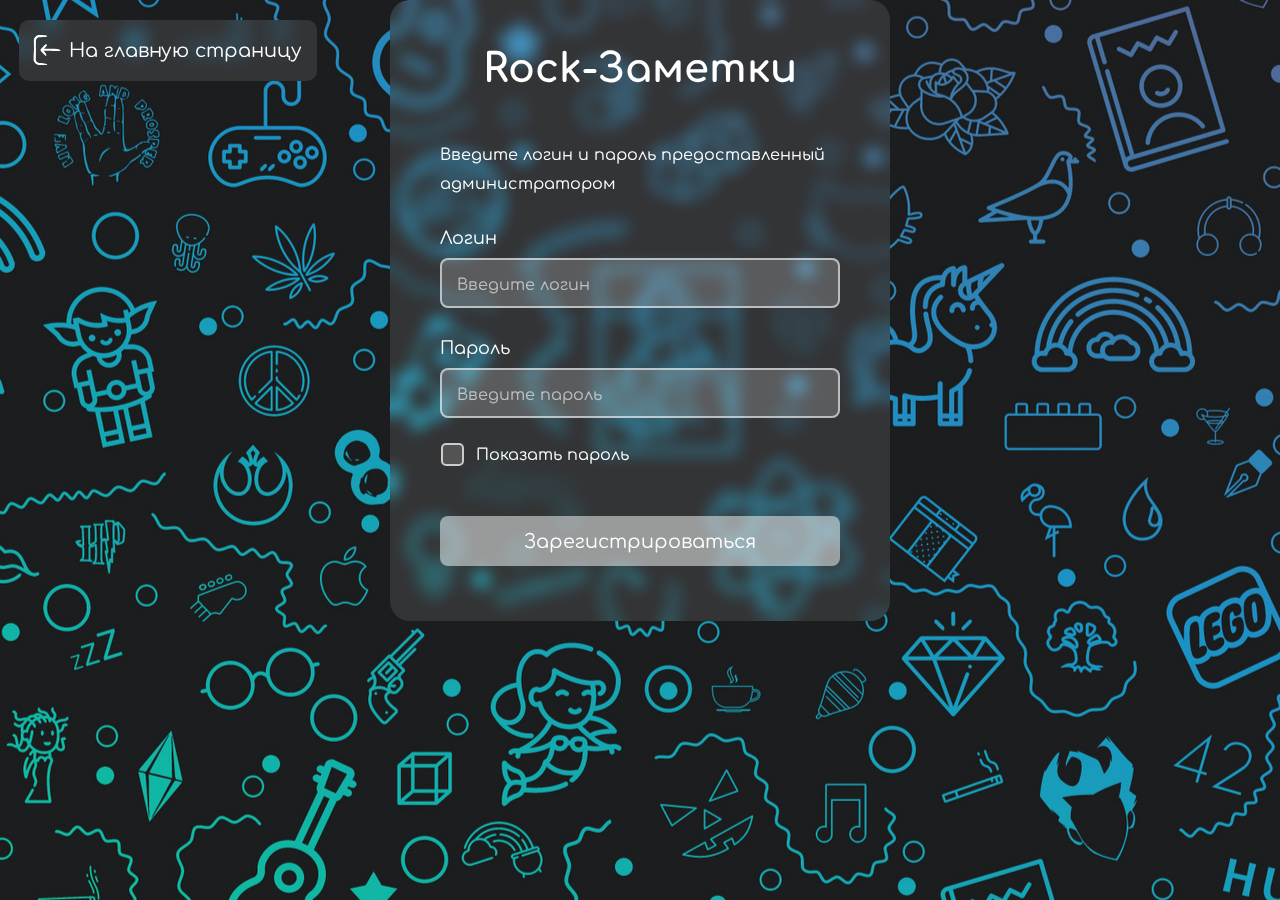
<file: authorization.html>
<!DOCTYPE html>
<html lang="ru-RU">
  <!-- Метатеги, заголовок страницы, подключаемые стили и скрипты -->
  <head>
    <meta charset="UTF-8" />
    <meta name="viewport" content="width=device-width, initial-scale=1.0" />
    <title>Rock-Заметки</title>
    <link rel="shortcut icon" href="SVG/guitar.svg" />
    <link rel="stylesheet" type="text/css" href="style_general.css" />
    <link rel="stylesheet" type="text/css" href="style_mediaqueries.css" />
    <link rel="preconnect" href="https://fonts.googleapis.com" />
    <link rel="preconnect" href="https://fonts.gstatic.com" crossorigin />
    <link
      href="https://fonts.googleapis.com/css2?family=Comfortaa&display=swap"
      rel="stylesheet"
    />
    <script src="script-authorization.js" defer></script>
  </head>
  <!-- Тело страницы -->
  <body class="auth-body">
    <!-- Основная часть страницы -->
    <main>
      <!-- Основная секция страницы -->
      <section role="main" class="auth-container">
        <!-- Навигационная ссылка -->
        <div role="navigation" class="item1">
          <span class="auth-nav">
            <img src="SVG/left-arrow.svg" alt="" aria-hidden="true" />
            <a href="index.html">На главную страницу</a>
          </span>
        </div>
        <!-- Окно авторизации -->
        <div class="auth-box item2">
          <h1 class="auth-header">Rock-Заметки</h1>
          <p class="auth-paragraph1">
            Введите логин и пароль предоставленный администратором
          </p>
          <p class="auth-paragraph2">Логин</p>
          <input
            type="text"
            name="login"
            id="login-id"
            placeholder="Введите логин"
            class="auth-input input1"
            autocomplete="off"
          />
          <label for="login-id" class="login-label"
            >Логин должен содержать от 5 до 12 символов. Допустимы латинские
            строчные и заглавные буквы, цифры, а также символы @ _ -</label
          >
          <p class="auth-paragraph2">Пароль</p>
          <input
            type="password"
            name="password"
            id="password-id"
            placeholder="Введите пароль"
            class="auth-input input2"
          />
          <label for="password-id" class="password-label"
            >Пароль должен содержать от 8 до 20 символов, не менее одной
            строчной и заглавной латинских букв, не менее одной цифры, а также
            не менее одного специального символа, за исключением ; : ' " ` .
            ,</label
          >
          <div class="auth-checkbox">
            <input type="checkbox" class="checkbox-input" />
            <p class="auth-paragraph3">Показать пароль</p>
          </div>
          <button class="auth-button">Зарегистрироваться</button>
        </div>
        <!-- Всплывающее окно (аларм) -->
        <div class="alert-empty">Введите логин и пароль</div>
      </section>
    </main>
  </body>
</html>
</file>
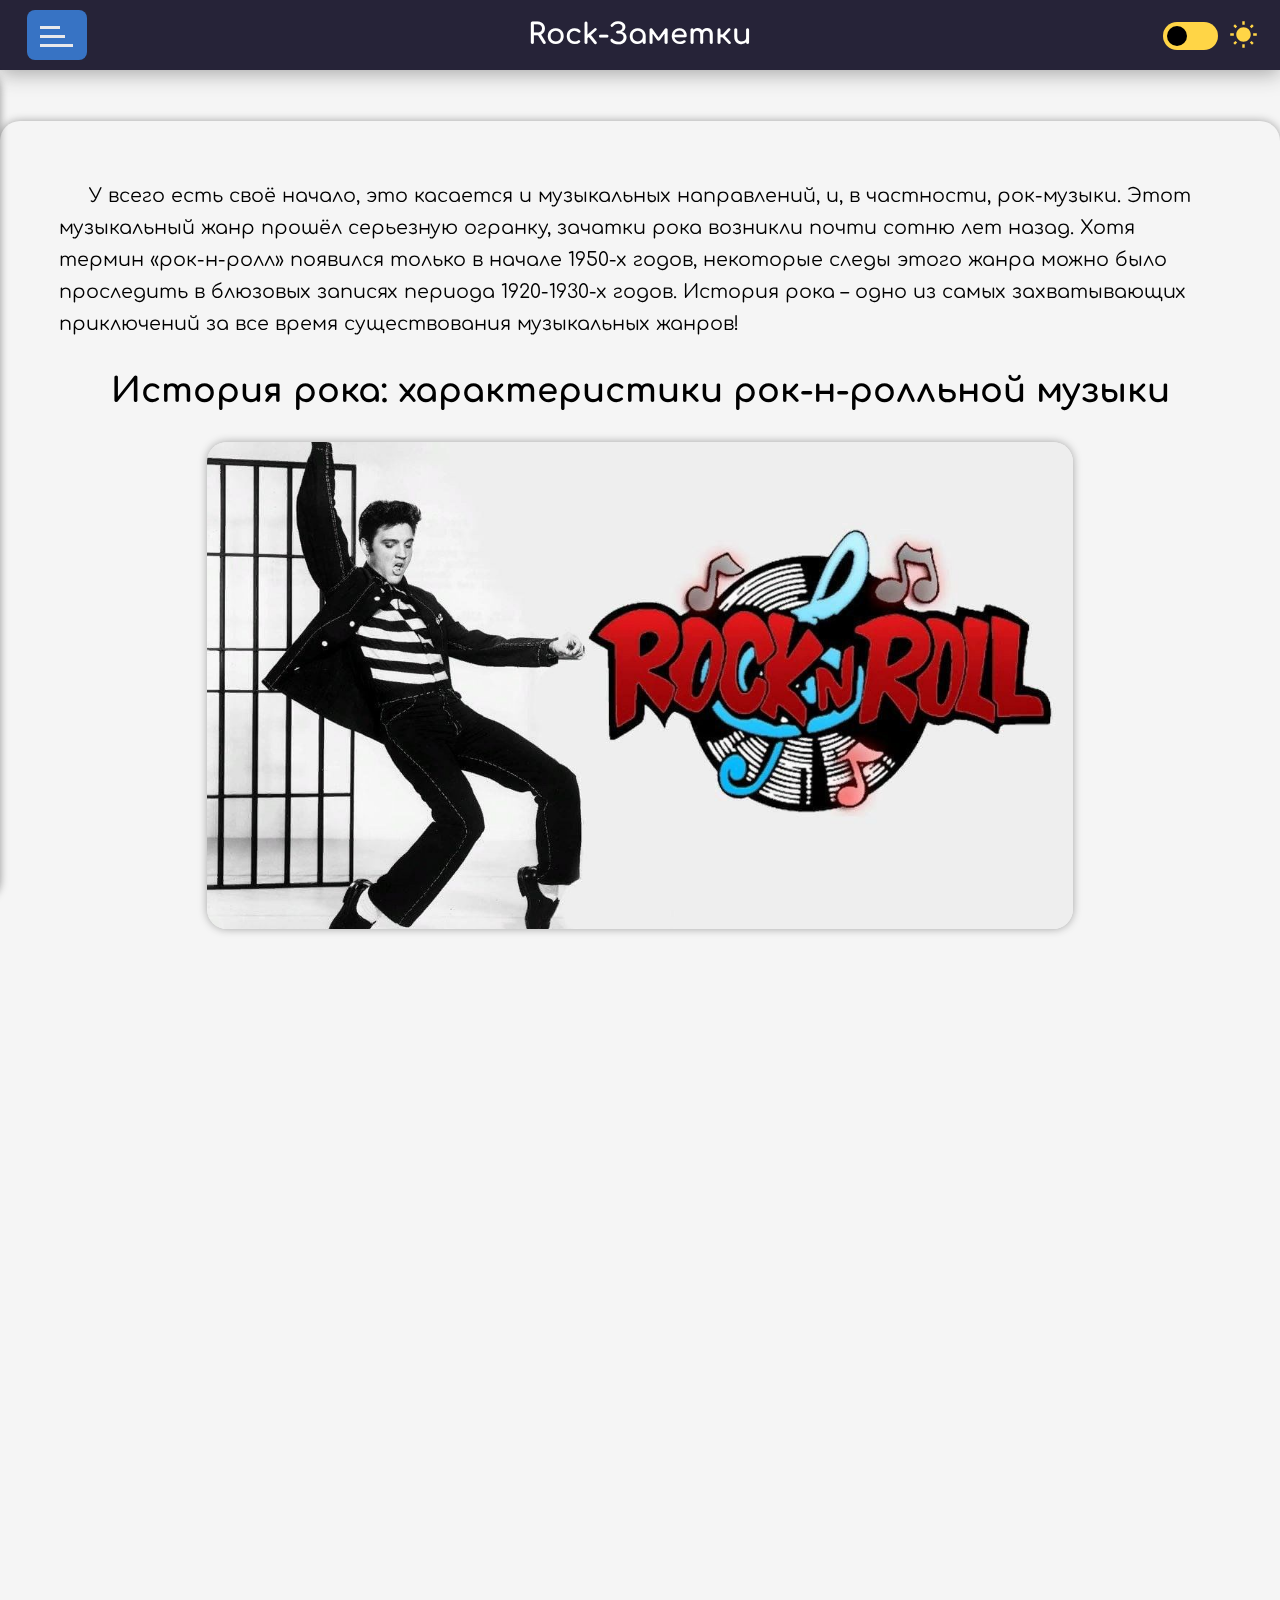
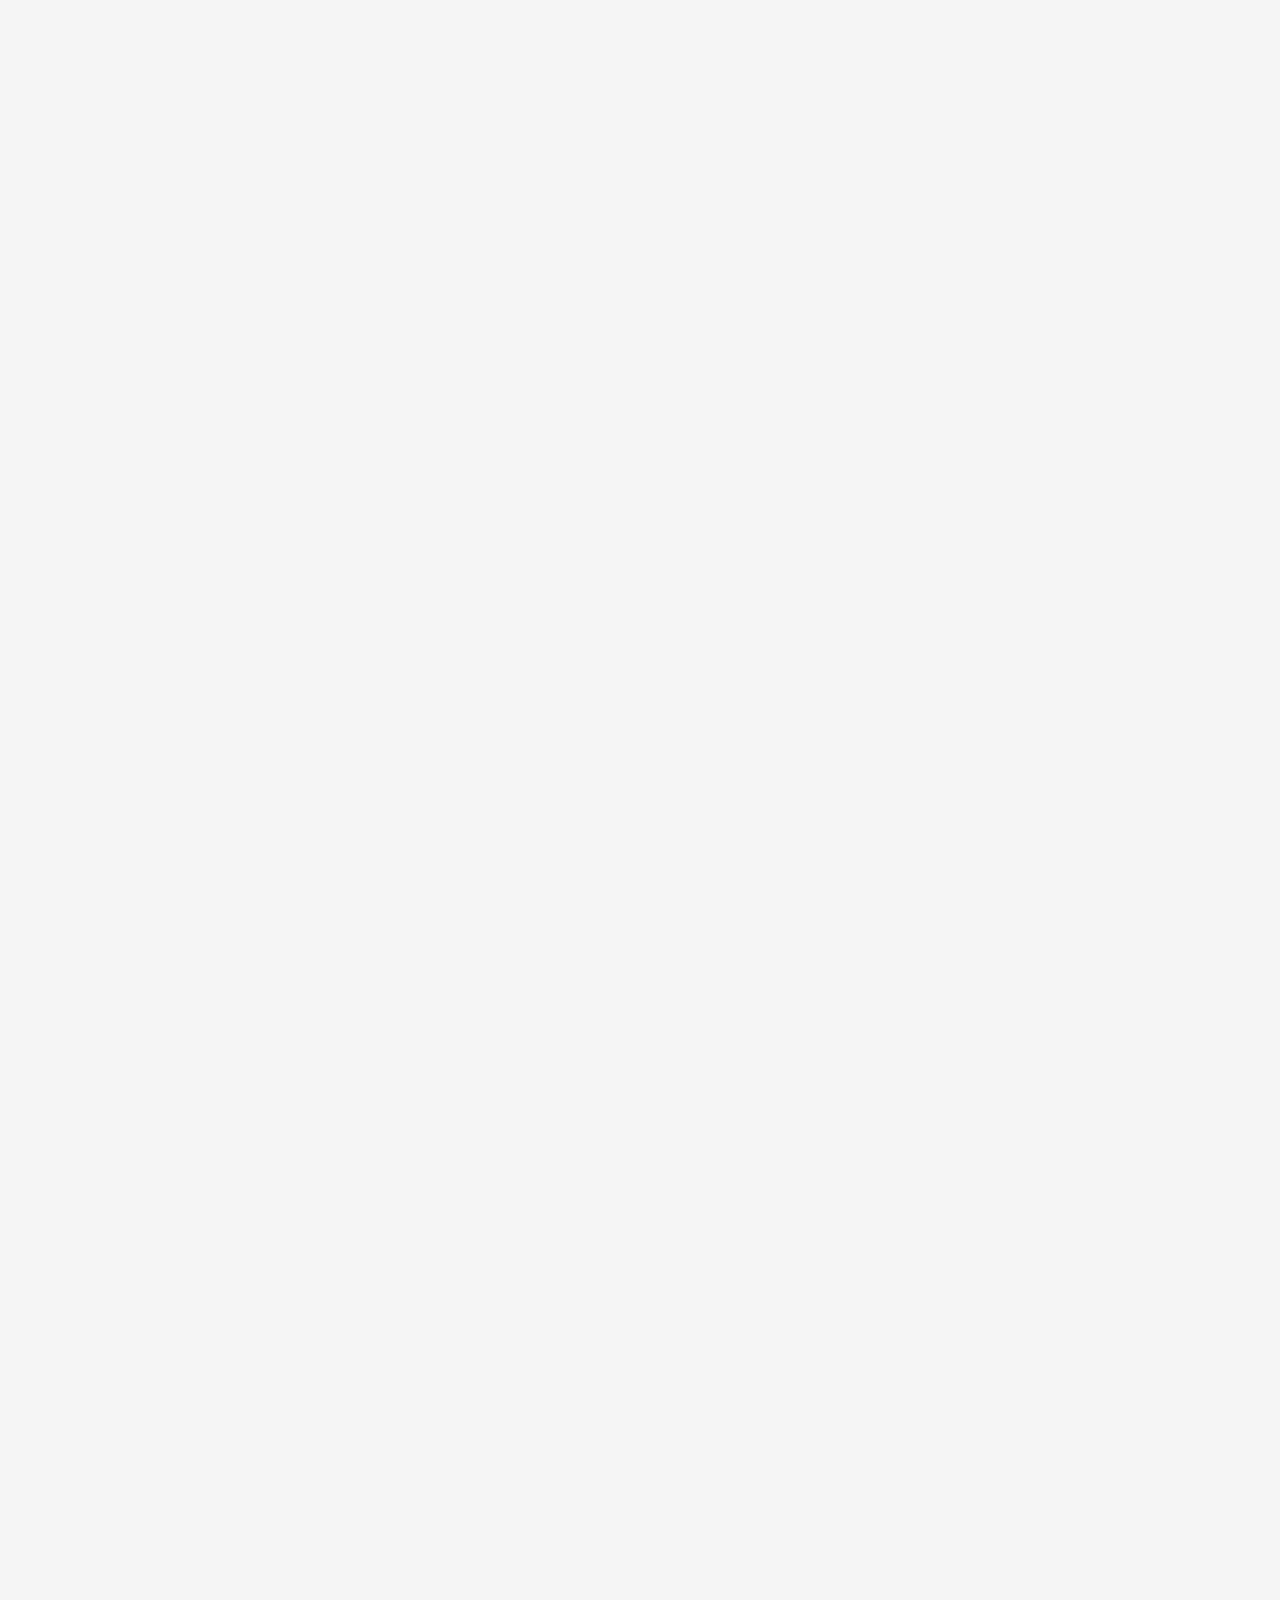
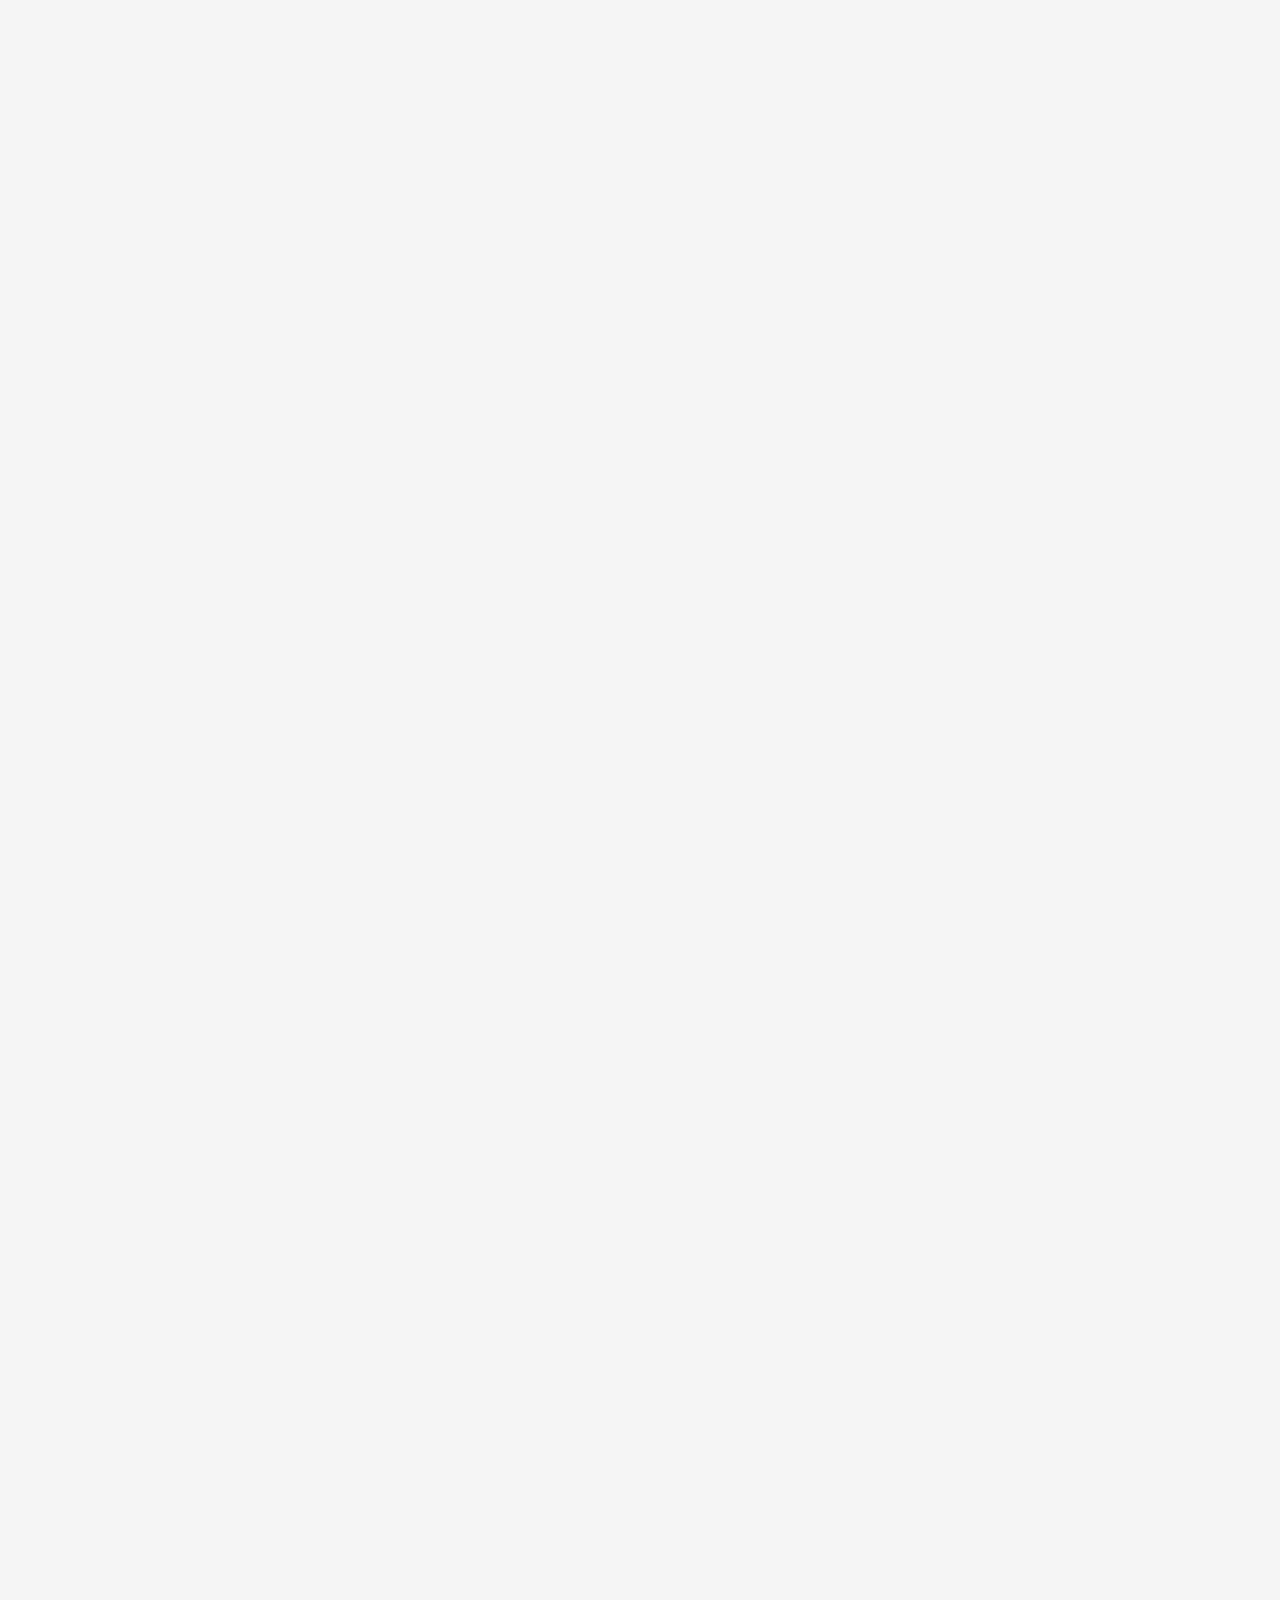
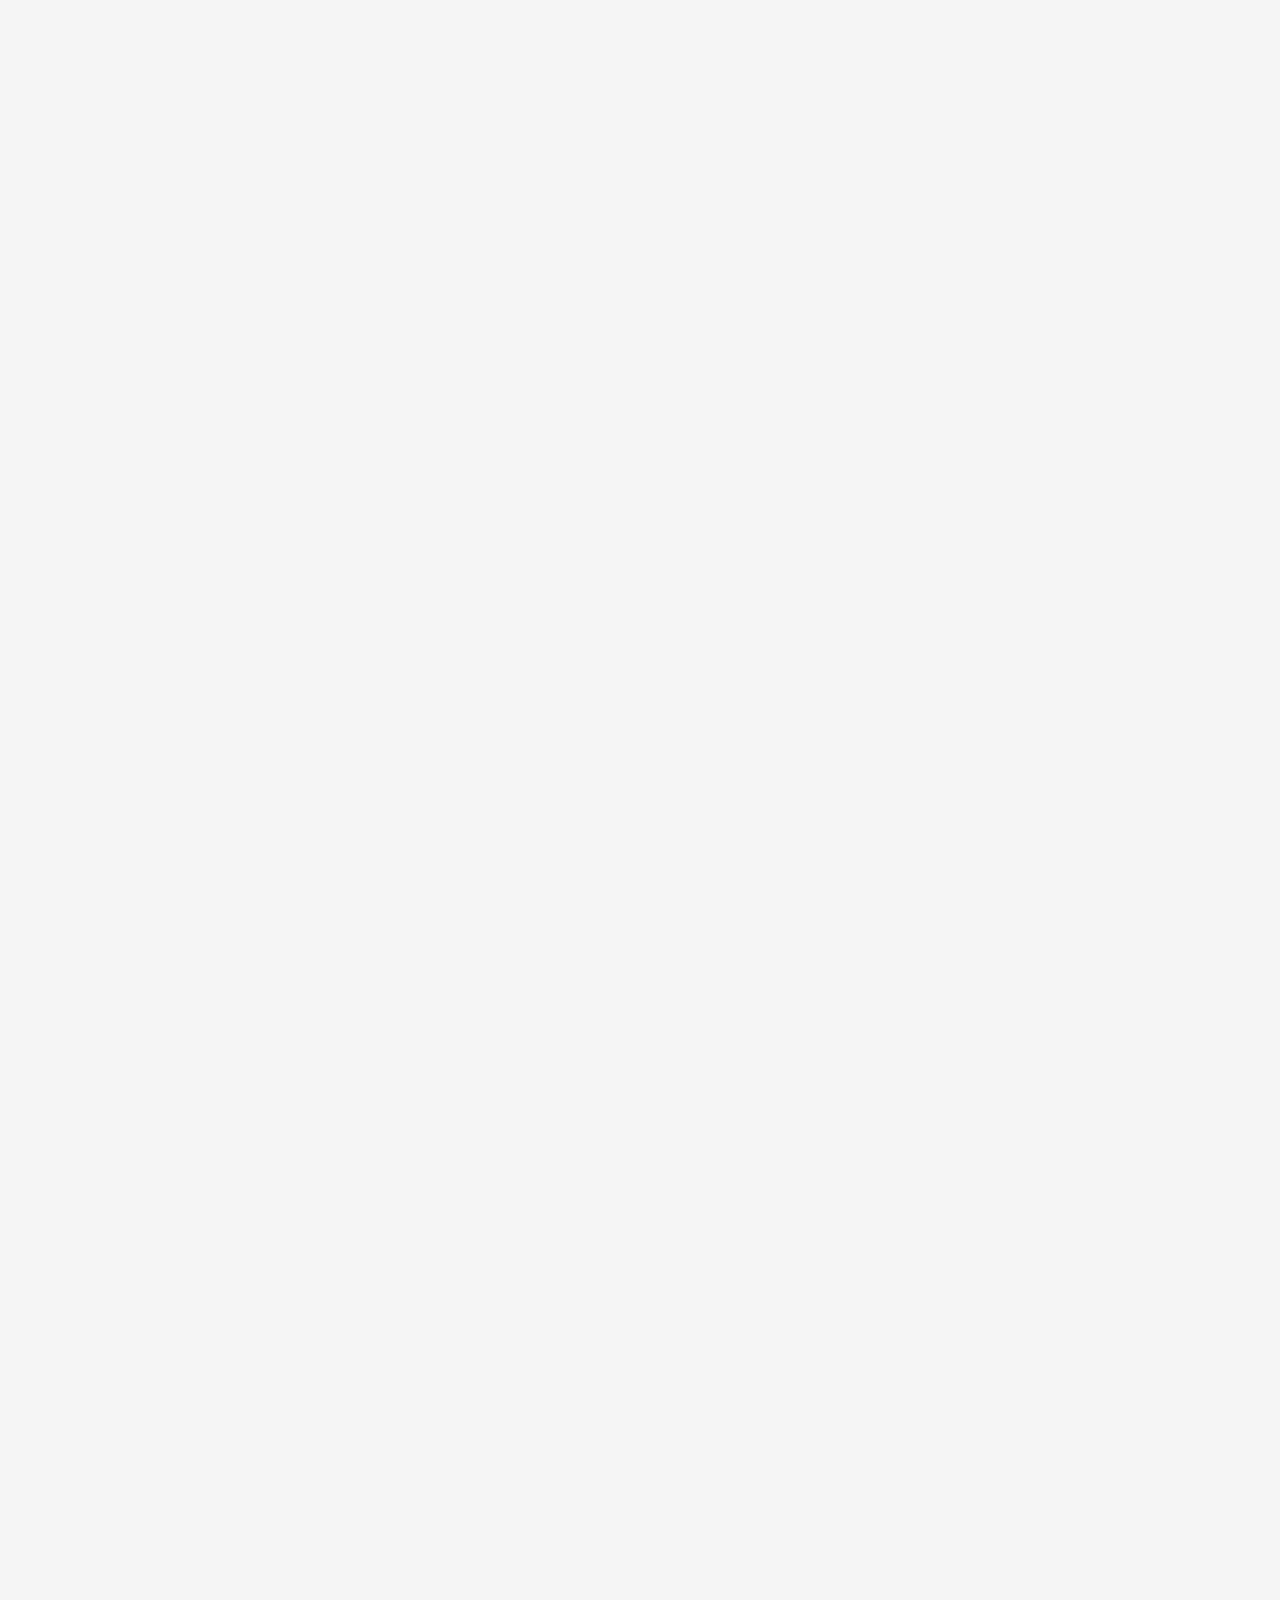
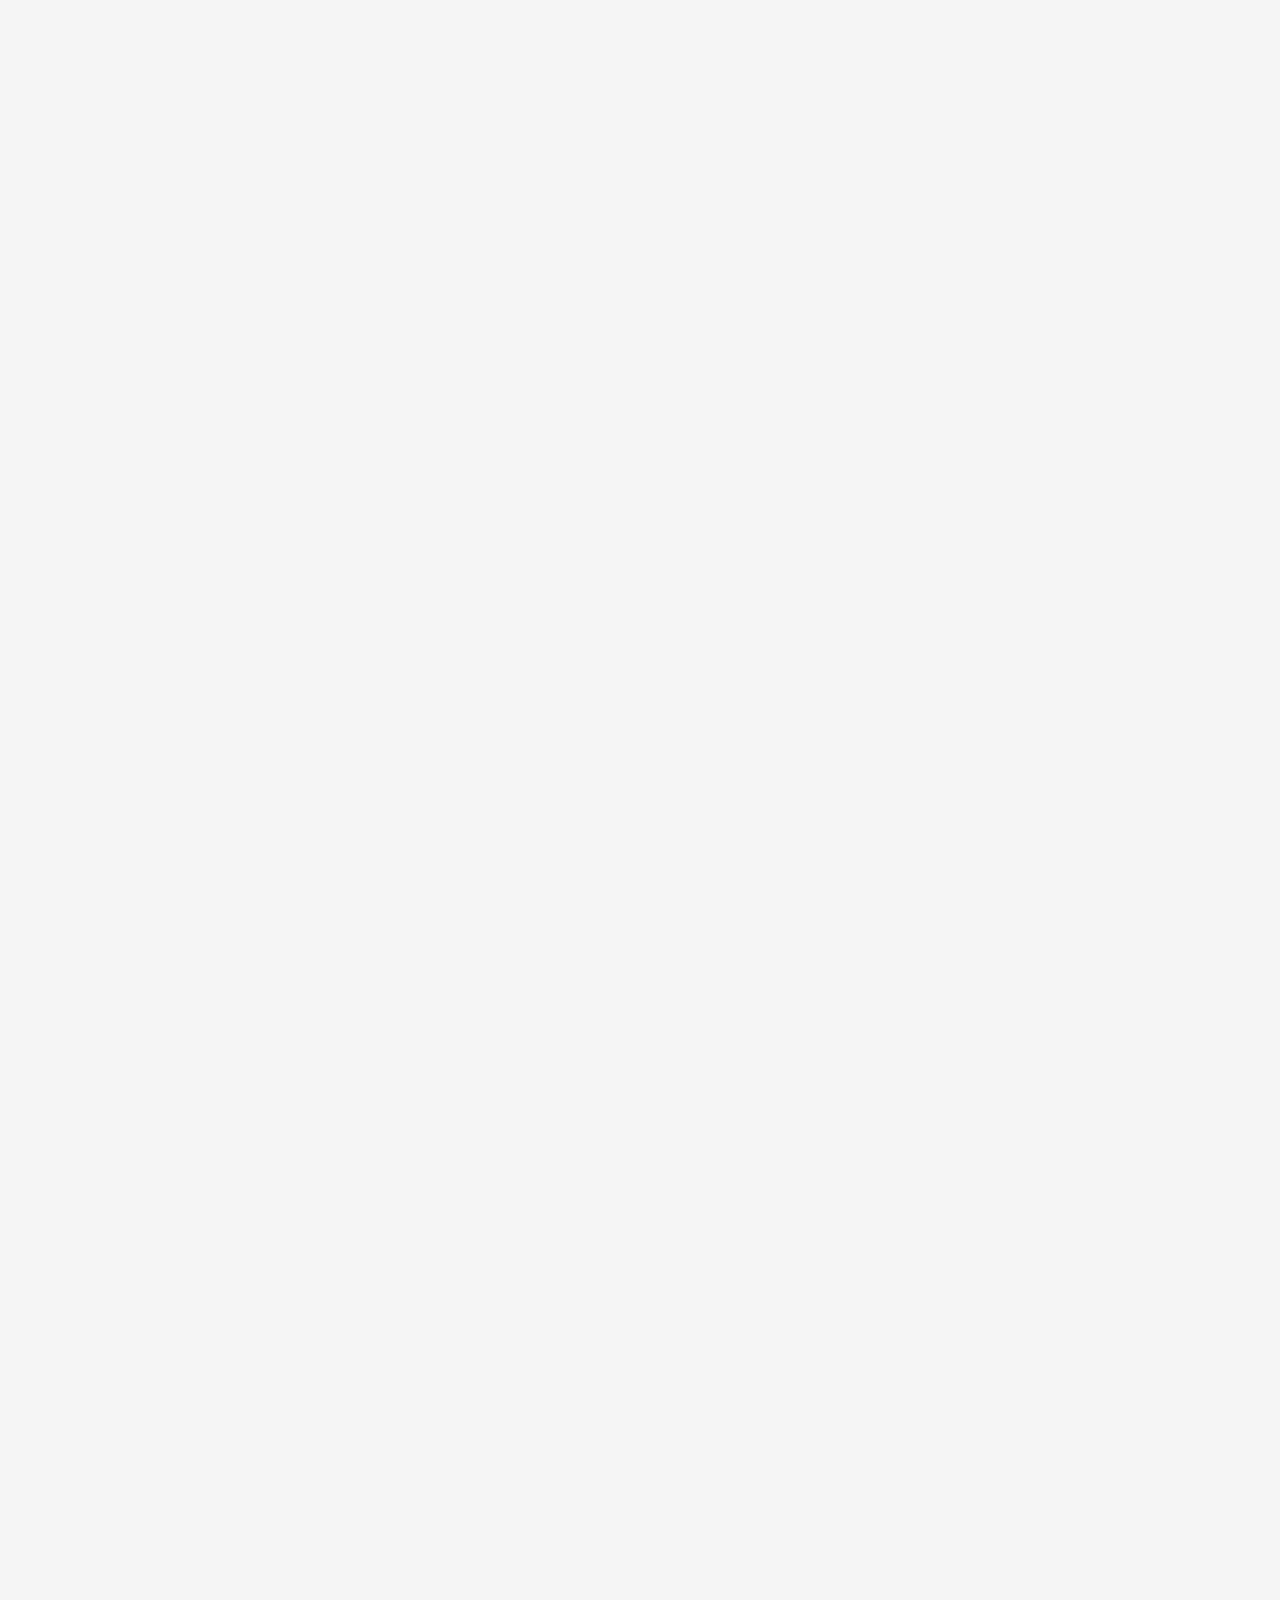
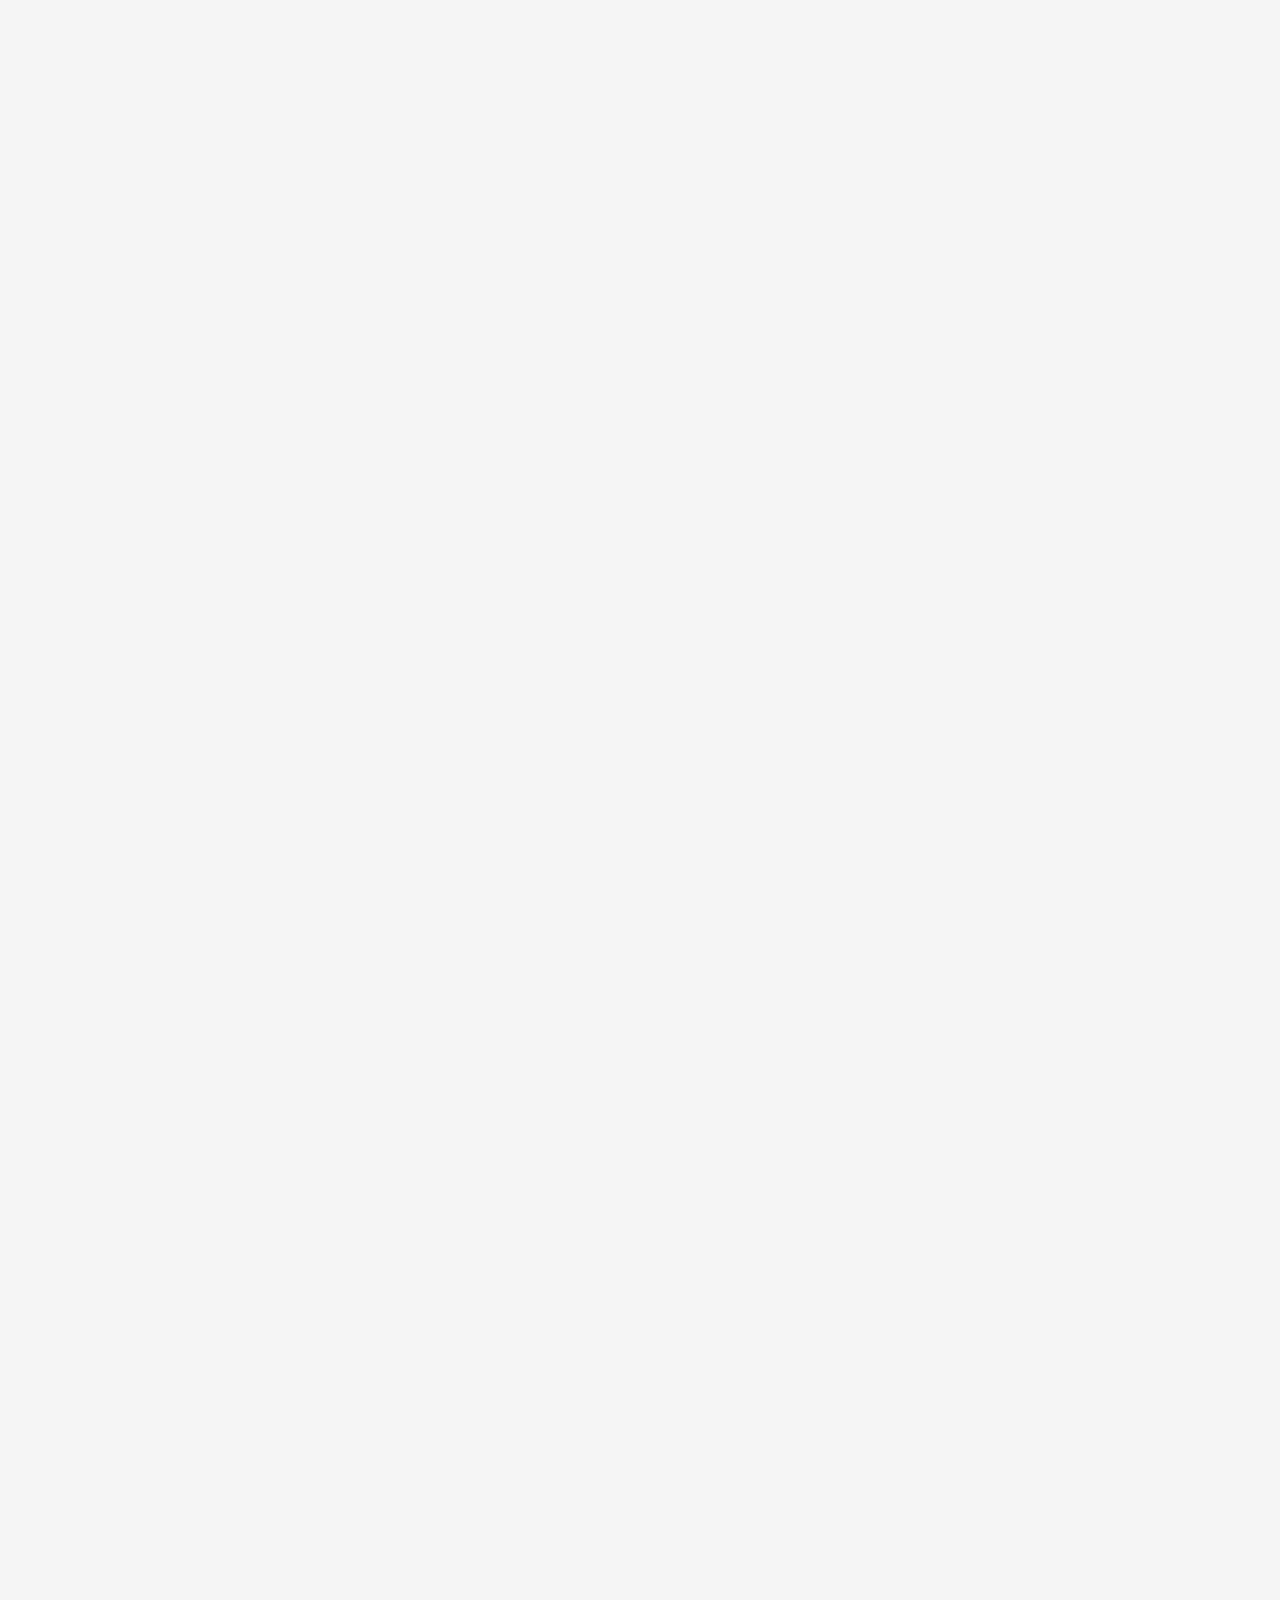
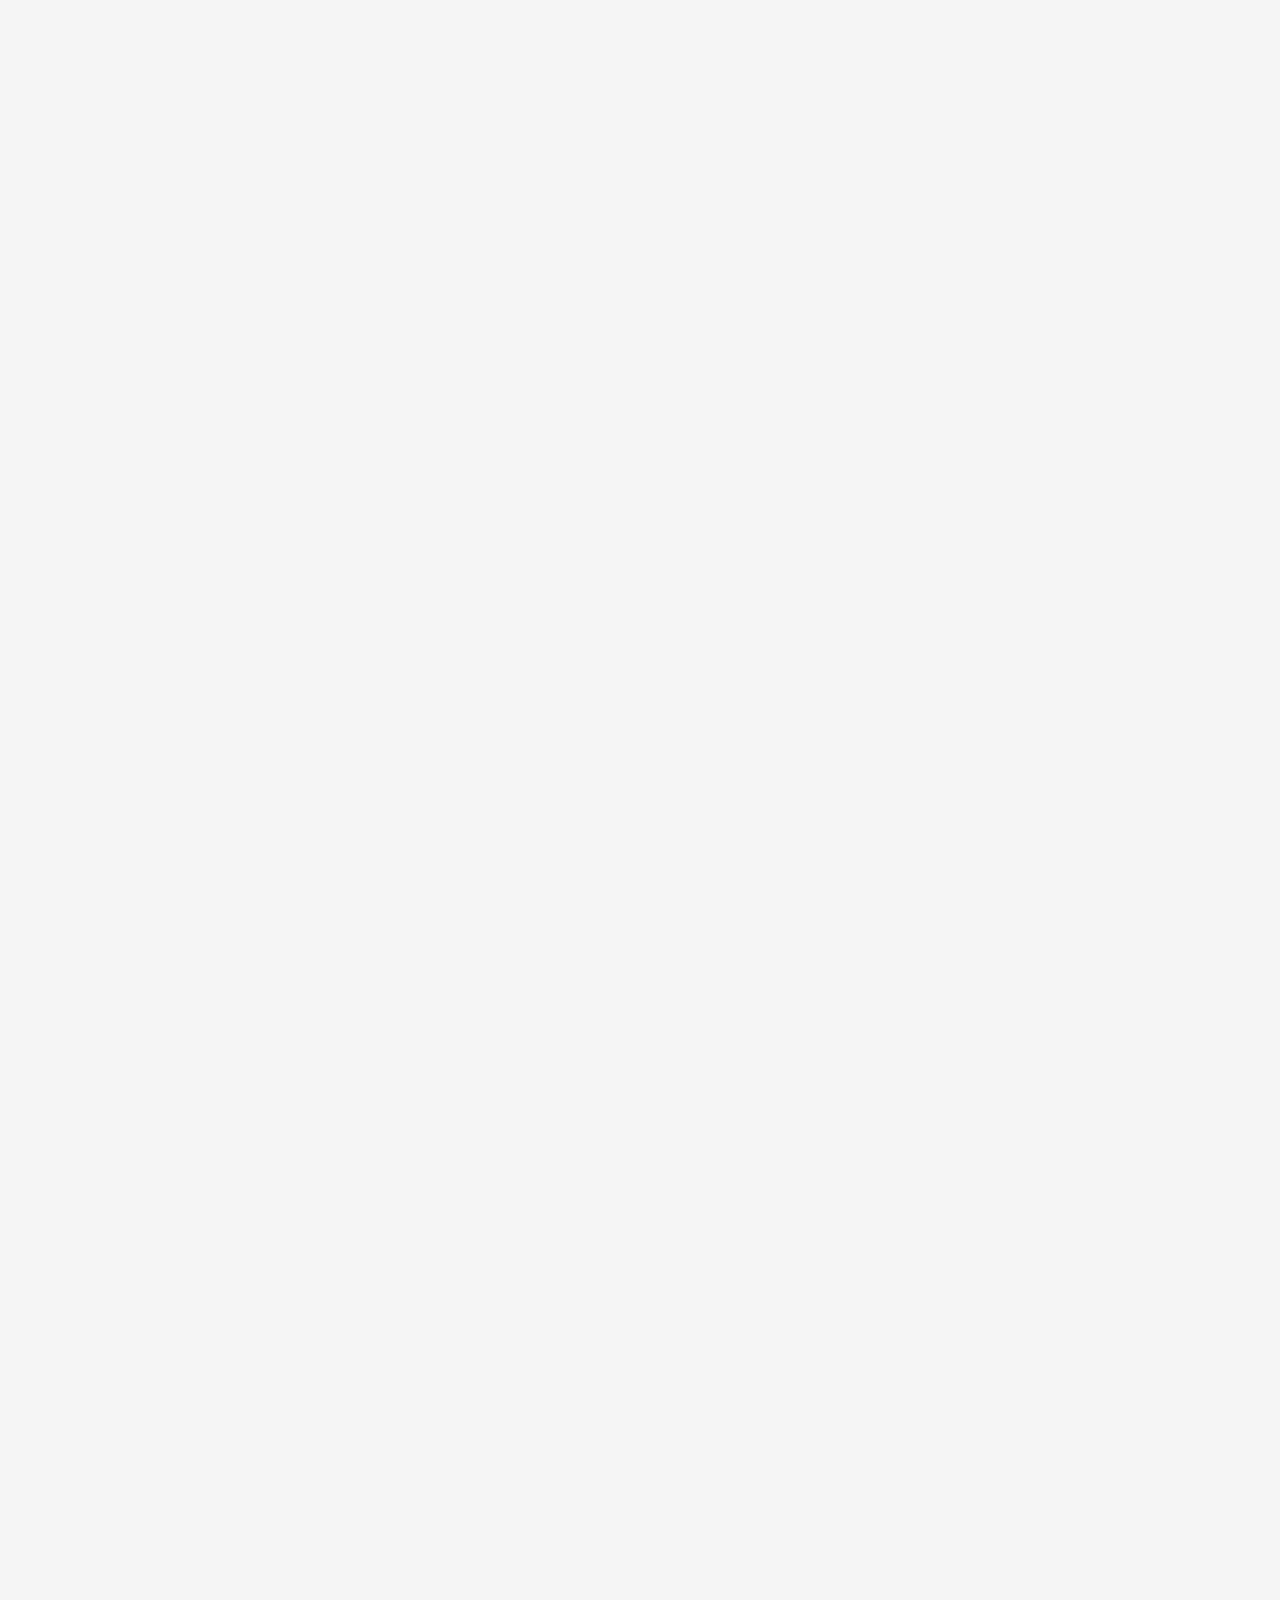
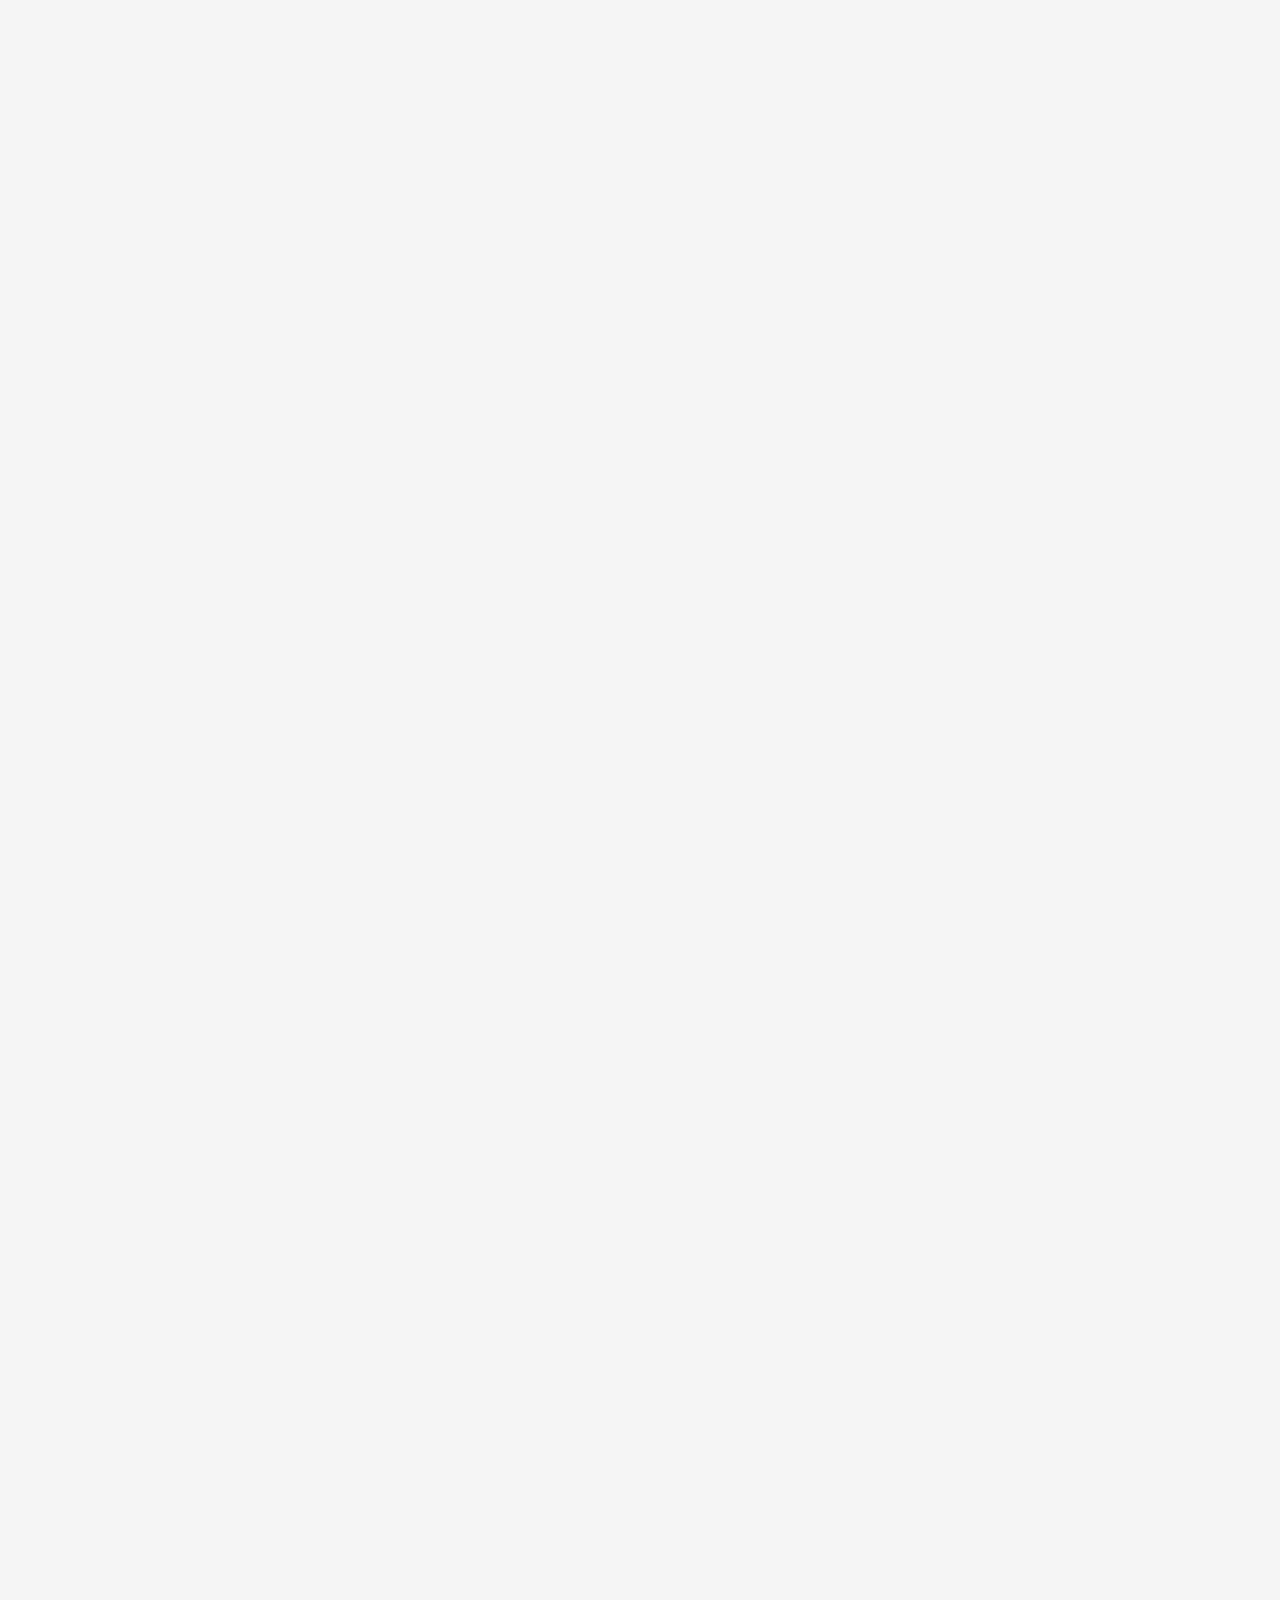
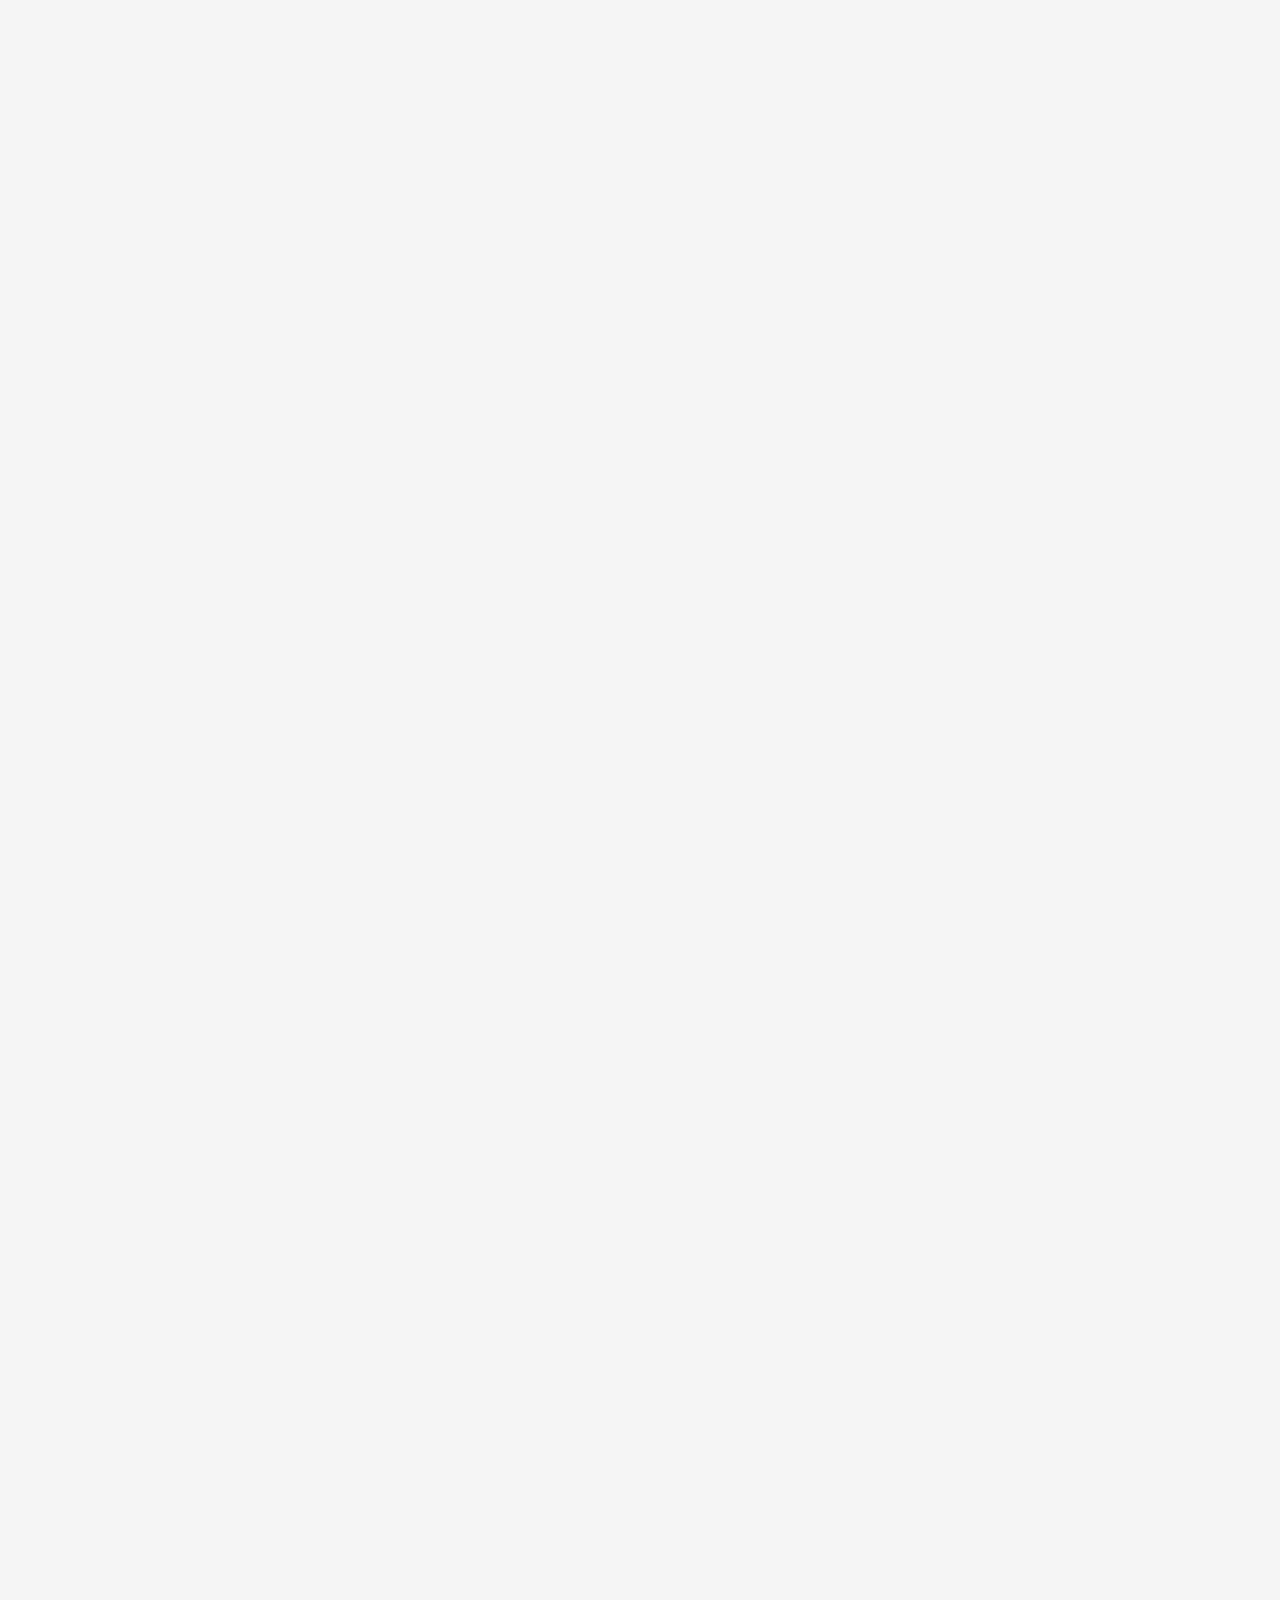
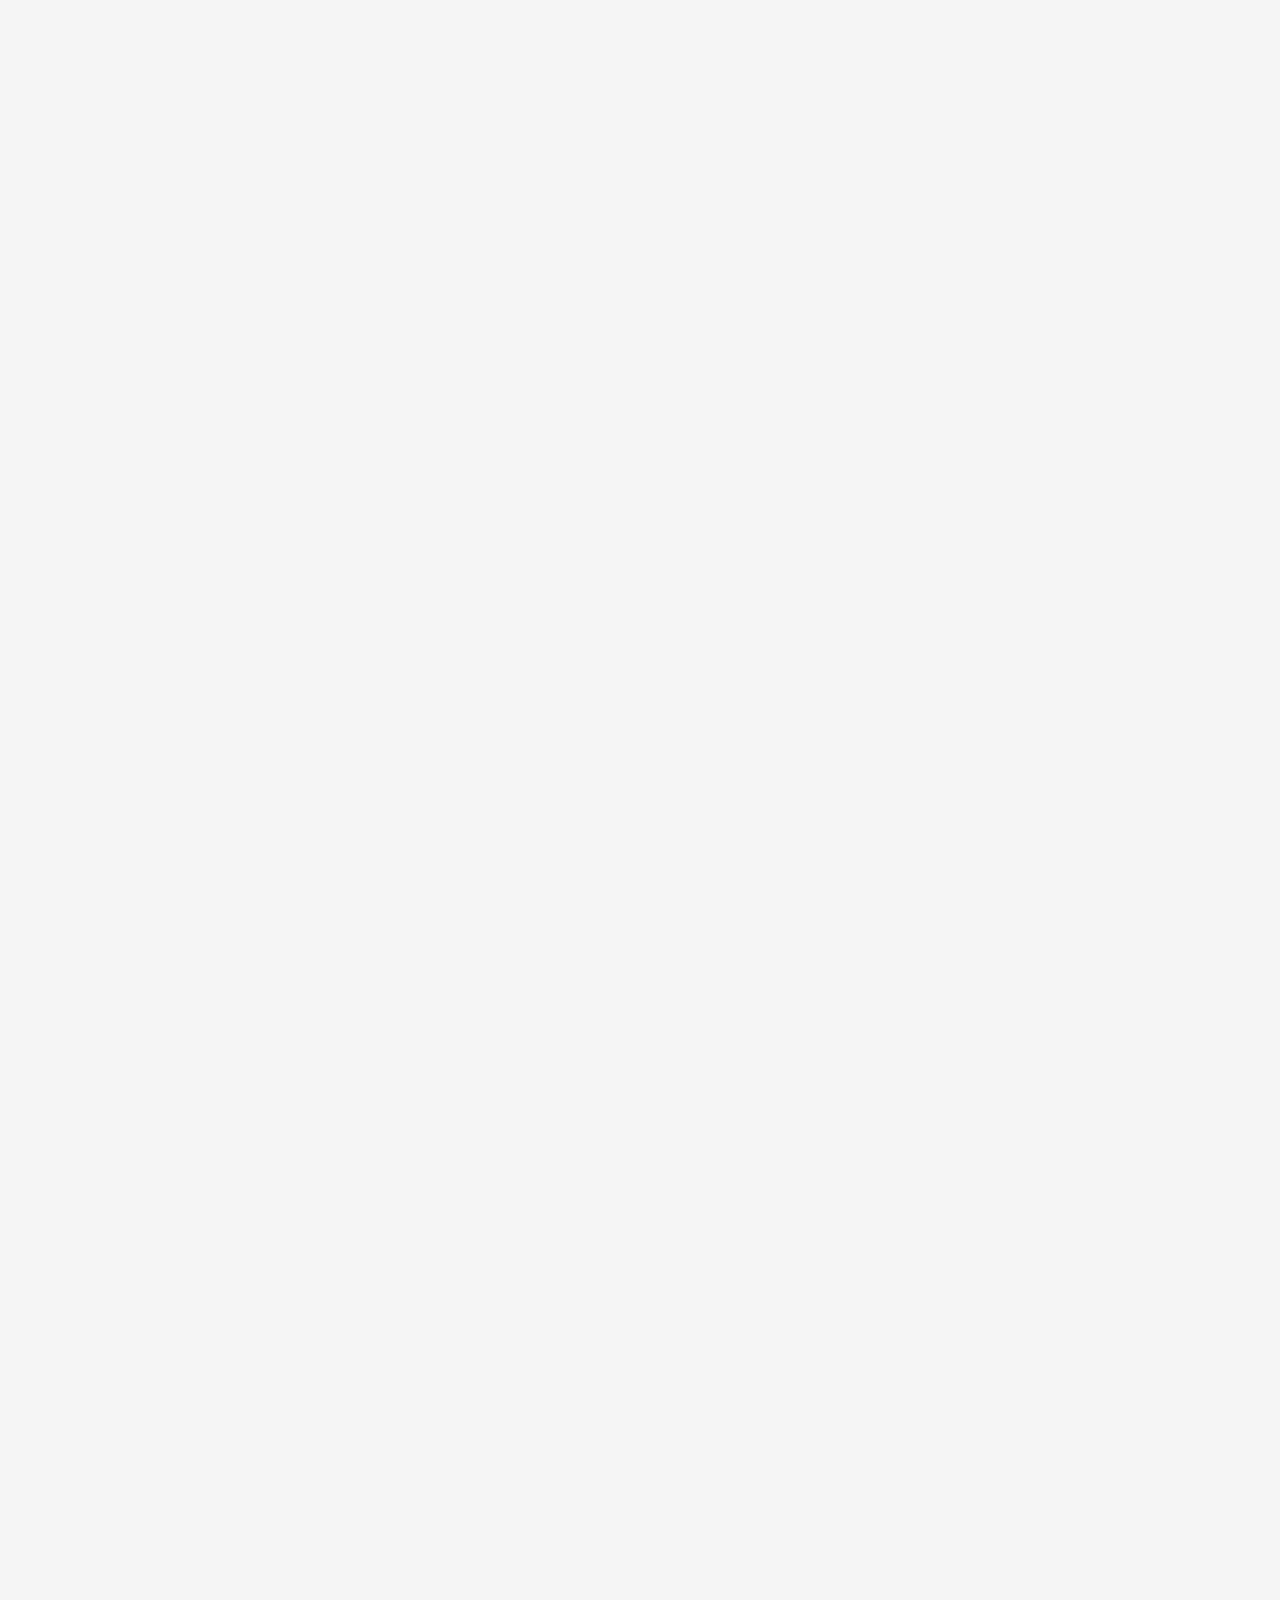
<file: history.html>
<!DOCTYPE html>
<html lang="ru-RU">
  <!-- Метатеги, заголовок страницы, подключаемые стили и скрипты -->
  <head>
    <meta charset="UTF-8" />
    <meta name="viewport" content="width=device-width, initial-scale=1.0" />
    <title>Rock-Заметки</title>
    <link rel="shortcut icon" href="SVG/guitar.svg" />
    <link rel="stylesheet" type="text/css" href="style_general.css" />
    <link rel="stylesheet" type="text/css" href="style_mediaqueries.css" />
    <link rel="preconnect" href="https://fonts.googleapis.com" />
    <link rel="preconnect" href="https://fonts.gstatic.com" crossorigin />
    <link
      href="https://fonts.googleapis.com/css2?family=Comfortaa&display=swap"
      rel="stylesheet"
    />
    <script src="script-darkmode.js" defer></script>
    <script src="script-darkmode-alt.js" defer></script>
    <script src="script-history.js" defer></script>
  </head>
  <!-- Тело страницы -->
  <body>
    <!-- Заглавная часть страницы -->
    <header>
      <!-- Оверлей для затемнения фона при открытом сайдбаре -->
      <div class="overlay"></div>
      <!-- Навигационная панель -->
      <nav role="navigation">
        <h1><a href="index.html">Rock-Заметки</a></h1>
        <ul>
          <li>
            <a href="index.html" class="link-decoration">Главная</a>
          </li>
          <li>
            <a href="history.html" class="link-decoration">История</a>
          </li>
          <li>
            <a href="notes.html" class="link-decoration">Заметочная</a>
          </li>
          <li>
            <a href="authorization.html" class="link-decoration">Авторизация</a>
          </li>
        </ul>
        <!-- Переключатель светлая/тёмная тема -->
        <div id="switch" class="switch-sun">
          <label class="switcher">
            <input type="checkbox" class="switcher__input" />
            <span class="switcher__slider"></span>
          </label>
        </div>
      </nav>
      <!-- Навигационное меню с бургер-кнопкой для малых экранов -->
      <div class="menu"><span></span></div>
      <div role="navigation" class="nav-alternate">
        <div class="nav-alternate__row">
          <h1><a href="index.html">Rock-Заметки</a></h1>
          <!-- Переключатель светлая/тёмная тема -->
          <div id="switch__alt" class="switch-sun">
            <label class="switcher__alt">
              <input type="checkbox" class="switcher-input__alt" />
              <span class="switcher-slider__alt"></span>
            </label>
          </div>
        </div>
        <ul class="list-alternate">
          <li>
            <a href="index.html" class="link-decoration__alt">Главная</a>
          </li>
          <li>
            <a href="history.html" class="link-decoration__alt">История</a>
          </li>
          <li>
            <a href="notes.html" class="link-decoration__alt">Заметочная</a>
          </li>
          <li>
            <a href="authorization.html" class="link-decoration__alt"
              >Авторизация</a
            >
          </li>
        </ul>
      </div>
    </header>
    <!-- Основная часть страницы -->
    <main>
      <!-- Основная секция страницы -->
      <section role="main">
        <div class="history-container">
          <p class="history_text animate-element">
            У всего есть своё начало, это касается и музыкальных направлений, и,
            в частности, рок-музыки. Этот музыкальный жанр прошёл серьезную
            огранку, зачатки рока возникли почти сотню лет назад. Хотя термин
            «рок-н-ролл» появился только в начале 1950-х годов, некоторые следы
            этого жанра можно было проследить в блюзовых записях периода
            1920-1930-х годов. История рока – одно из самых захватывающих
            приключений за все время существования музыкальных жанров!
          </p>
          <h2 class="history-header__h2 animate-element">
            История рока: характеристики рок-н-ролльной музыки
          </h2>
          <figure class="animate-element">
            <img
              src="JPG/Rock-and-Roll.jpg"
              alt="Rock-and-Roll"
              class="history-img"
            />
          </figure>
          <p class="history_text animate-element">
            Пара факторов, которые определяют рок-н-ролльную музыку такой, какой
            мы ее знаем.
          </p>
          <h3 class="history-header__h3 animate-element">
            Электрические инструменты:
          </h3>
          <p class="history_text animate-element">
            Рок-н-ролл был изобретён в период значительных достижений в области
            музыкальных инструментов. В то время были разработаны усилитель,
            микрофон, электрогитара и пластинка на 45 об/мин. Базовая
            инструментальная установка рок-групп почти всегда включает в себя
            электрический бас и гитару. Но многие группы также использовали
            клавишные и акустические гитары. Классический рок-н-ролл включал в
            себя две электрогитары: одну ведущую и одну ритмическую, в
            сопровождении бас-гитары и ударной установки.
          </p>
          <h3 class="history-header__h3 animate-element">Энергия рока:</h3>
          <p class="history-text animate-element">
            Энергия рок-музыки – причина, по которой её любят так много людей.
            По сравнению с другими популярными музыкальными жанрами 1940-х и
            1950-х годов рок-музыка обладала наибольшей движущей силой, что
            делало её популярной среди молодежи.
          </p>
          <p class="history-text animate-element">
            В отличие от кантри, блюза и других музыкальных жанров, рок-н-ролл
            имеет огромное пространство для впечатляющего лирического
            содержания. Такие тексты иногда сравнивают с прекрасной поэзией, что
            даёт представление о том, насколько актуальны лирические темы в
            рок-музыке.
          </p>
          <h3 class="history-header__h3 animate-element">
            Какая была первая рок-песня?
          </h3>
          <p class="history-text animate-element">
            Первая рок-песня является предметом споров. Некоторые говорят, что
            «It’s To Early To Know» группы The Orioles была первой. Она была
            написана Деборой Чесслер и выпущена в ноябре 1948 года.
          </p>
          <p class="history-text animate-element">
            Однако, поскольку в песне не было искаженной гитары, многие
            музыканты и поклонники считают «Rocket 88» Джеки Бренстона первым
            настоящим рок-н-ролльным произведением. Оно было выпущено в 1951
            году, через 3 года после «It’s To Early To Know».
          </p>
          <h3 class="history-header__h3 animate-element">
            Почему это направление называют рок-н-ролльной музыкой?
          </h3>
          <p class="history-text animate-element">
            Говорят, что моряки 17-го века использовали фразу «раскачивание и
            перекатывание» для обозначения движения кораблей по воде.
          </p>
          <p class="history-text animate-element">
            Этот термин развивался с годами и стал широко использоваться для
            обозначения танцев или даже «поцелуев». Но в отличие от других
            терминов, которые имели скрытое несвязанное значение, эта фраза была
            широко принята в качестве основного сленгового термина.
          </p>
          <p class="history-text animate-element">
            Позже, когда рок-музыка приобрела известность, этот термин
            распространился среди музыкантов и фанатов.
          </p>
          <h2 class="history-header__h2 animate-element">
            Расцвет рок-н-ролла
          </h2>
          <figure class="animate-element">
            <img
              src="JPG/A-Song-Is-Born.jpg"
              alt="A Song Is Born"
              class="history-img"
            />
          </figure>
          <p class="history-text animate-element">
            Рок-н-ролл зародился в южных регионах Соединённых Штатов во время
            иммиграции бывших африканских рабов в 1940-х годах.
          </p>
          <p class="history-text animate-element">
            Американцы и африканские иммигранты жили в непосредственной
            близости, знакомя друг с другом музыкальные стили и жанры обеих
            этнических групп. Слияние европейских инструментов с африканской
            музыкальной традицией привело к изобретению рок-н-ролла.
          </p>
          <p class="history-text animate-element">
            Стили музыки, такие как блюз и кантри, а также афроамериканские
            музыкальные жанры, такие как свинг и джаз, оказали прямое влияние на
            развитие рок-н-ролла. Однако его примитивная форма не сильно
            опиралась на гитары. Саксофон часто был ведущим инструментом.
            Пианино тоже зачастую использовалось.
          </p>
          <p class="history-text animate-element">
            Также стоит отметить, что рок-н-ролл пришёлся на период процветания
            звукозаписывающей индустрии. Независимые звукозаписывающие компании,
            такие как Chess и Atlantic, уже существовали, когда рок-музыка
            ожила. Эти звукозаписывающие компании в основном обслуживали нишевую
            аудиторию, и в то время рок-н-ролл считался определенной нишей.
          </p>
          <h2 class="history-header__h2 animate-element">
            1950-е годы: Распространение рок-н-ролла
          </h2>
          <figure class="animate-element">
            <img
              src="JPG/Chuck-Berry.jpg"
              alt="Chuck Berry"
              class="history-img"
            />
            <figcaption>
              Чак Берри. Один из родоначальников рок-н-ролла
            </figcaption>
          </figure>
          <p class="history-text animate-element">
            1950-е годы были годами, когда рок-н-ролл начал распространяться по
            Соединённым Штатам, особенно среди подростков.
          </p>
          <p class="history-text animate-element">
            Исполнителям-новаторам, таким как диджей Алан Фрид, приписывают
            продвижение широкой популярности рок-музыки в середине 20-го века. В
            то время рок-н-ролл отличался от любого другого жанра, во многом,
            благодаря своей особой лирике и энергетике.
          </p>
          <p class="history-text animate-element">
            В первые годы 1950-х ведущие исполнители рок-н-ролла, такие как Чак
            Берри и Фэтс Домино, переняли ритмичные ритмы 4/4, классический блюз
            и запоминающиеся структуры аккордов, которые понравились
            американским подросткам.
          </p>
          <p class="history-text animate-element">
            Консервативный характер доминировал в культуре страны 1950-х годов,
            и неудивительно, что это отразилось на музыке и других видах
            искусства.
          </p>
          <p class="history-text animate-element">
            Растущая популярность этого жанра столкнулась с некоторыми
            проблемами, особенно потому, что он рассматривался как протест
            против привычного устоя. Тем не менее, это не помешало людям слушать
            рок-музыку, особенно подросткам.
          </p>
          <p class="history-text animate-element">
            В тот же период произошёл взлет Элвиса Пресли, наследие которого
            сделало его бесспорным «королём рок-н-ролла», по мнению огромного
            числа музыкальных критиков и поклонников.
          </p>
          <h2 class="history-header__h2 animate-element">
            Немного о короле рок-н-ролла
          </h2>
          <figure class="animate-element">
            <img
              src="JPG/Elvis-Presley.jpg"
              alt="Elvis Presley"
              class="history-img"
            />
            <figcaption>Элвис Пресли на сцене</figcaption>
          </figure>
          <p class="history-text animate-element">
            Элвис Пресли - имя, ставшее синонимом рок-н-ролла. Родившийся в 1935
            году в Тьюпело, Миссисипи, этот американский певец и актёр, без
            преувеличения, изменил ландшафт популярной музыки и культуры в
            целом. Он был не просто музыкантом, он стал иконой, символом
            бунтарства и свободы, голосом поколения.
          </p>
          <p class="history-text animate-element">
            Элвис взлетел на вершину славы в середине 1950-х годов, благодаря
            своим энергичным выступлениям, харизматичному вокалу и уникальному
            сочетанию кантри, блюза и госпела. Его музыка, поначалу осуждаемая
            за откровенность и вызывающее поведение на сцене, быстро завоевала
            сердца молодежи, уставшей от консервативных музыкальных традиций.
          </p>
          <h3 class="history-header__h3 animate-element">
            Вклад Элвиса в рок-н-ролл неоспорим:
          </h3>
          <p class="history-text animate-element">
            Популяризация рок-н-ролла: Элвис вывел рок-н-ролл из андерграунда на
            широкую публику, сделав этот жанр массовым феноменом. Слияние
            жанров: Он смело экспериментировал с музыкой, удачно соединяя
            различные музыкальные стили, создавая что-то совершенно новое и
            захватывающее. Сценический образ: Элвис создал запоминающийся
            сценический образ, сочетающий в себе бунтарство и откровенность,
            который стал эталоном для многих будущих исполнителей. Влияние на
            культуру: Он не просто продвигал музыку, он сформировал новую
            культуру, повлияв на моду, прически, танцы и общественные настроения
            целого поколения.
          </p>
          <p class="history-text animate-element">
            Несмотря на критику и противоречия, Элвис Пресли навсегда остался в
            истории как "Король рок-н-ролла". Его музыка продолжает вдохновлять
            и радовать миллионы людей по всему миру. Он был и остается одним из
            самых значимых и влиятельных музыкантов 20-го века.
          </p>
          <h2 class="history-header__h2 animate-element">
            1960-е годы: Начало британского вторжения
          </h2>
          <figure class="animate-element">
            <img
              src="JPG/British-Rock-Invasion.jpg"
              alt="British Rock Invasion"
              class="history-img"
            />
          </figure>
          <p class="history-text animate-element">
            1962 год ознаменовал начало британского вторжения, которое
            представляло собой британский взгляд на американскую рок-музыку.
            Этот период характеризовался господством британских групп на
            рок-сцене.
          </p>
          <p class="history-text animate-element">
            На сцене доминировали такие группы, как The Beatles, The Searchers,
            Gerry & the Pacemakers и Freddie & The Dreamers.
          </p>
          <p class="history-text animate-element">
            На музыку повлияли американский рок-н-ролл, ритм-н-блюз и соул.
            Лондонские группы, такие как The Rolling Stones, находились под еще
            большим влиянием ритм-н-блюза, чем другие группы, что вывело этот
            жанр на совершенно новый уровень свободы.
          </p>
          <p class="history-text animate-element">
            Песня The Beatles «I Want to Hold Your Hand» всегда ассоциировалась
            с британским вторжением из-за ее 7-недельного положения на первой
            позиции в Billboard Hot 100. Существование сингла в чарте
            продолжалось еще дольше, достигая 15 недель.
          </p>
          <p class="history-text animate-element">
            Группа выступала на шоу Эда Салливана в феврале 1964 года, привлекая
            внимание около 73 миллионов зрителей в 50 штатах.
          </p>
          <figure class="animate-element">
            <img
              src="JPG/The-Beatles.jpg"
              alt="The Beatles"
              class="history-img"
            />
            <figcaption>Битлз на гастролях</figcaption>
          </figure>
          <p class="history-text animate-element">
            Доминирование Битлз на этом не закончилось: группа целую неделю
            удерживала 12 позиций в Billboard Hot 100, заняв пять верхних
            позиций. Все эти события привели к тому, что «Битлз» стали самой
            продаваемой рок-группой всех времен с учетом инфляции.
          </p>
          <p class="history-text animate-element">
            Конечно, в чарты также входили различные британские рок-исполнители
            и группы, помимо The Beatles, в том числе The Mindbenders, The
            Rolling Stones, The Animals, Herman’s Hermit, The Kinks, Dave Clark
            Five, Petula Clark и Manfred Mann.
          </p>
          <h2 class="history-header__h2 animate-element">
            1970-е годы – Появление хард-рока и хэви-метал
          </h2>
          <figure class="animate-element">
            <img
              src="JPG/Hard-Heavy.jpg"
              alt="Hard-Heavy Rock"
              class="history-img"
            />
          </figure>
          <p class="history-text animate-element">
            1970-е годы стали периодом зарождения различных поджанров
            рок-музыки. К ним относятся хард-рок, софт-рок, хэви-метал и
            глэм-рок.
          </p>
          <p class="history-text animate-element">
            Если в 1960-х преобладала рок-музыка психоделического характера, то
            появление более тяжелых, мрачных и агрессивных поджанров в 1970-х
            ознаменовало новый виток в истории развития культуры. Pink Floyd,
            Deep Purple, Led Zeppelin, Black Sabbath и Aerosmith были в то время
            одними из самых выдающихся имен в индустрии.
          </p>
          <h3 class="history-header__h3 animate-element">
            Тяжёлая артиллерия рок-музыки
          </h3>
          <p class="history-text animate-element">
            Хард-рок и хэви-метал – два взаимосвязанных, но различных жанра,
            представляющих собой самую мощную и энергичную ветвь рок-музыки.
            Возникнув в конце 1960-х - начале 1970-х годов, они значительно
            расширили границы рока, добавив в него громкость, агрессию и
            виртуозность.
          </p>
          <p class="history-text animate-element">
            Хард-рок можно рассматривать как прямой наследник блюз-рока, но с
            большей громкостью, дисторшном и более агрессивным вокалом. Группы,
            такие как Led Zeppelin, Deep Purple и Black Sabbath (на раннем
            этапе), заложили основы жанра, используя тяжёлые риффы, протяжные
            гитарные соло и ритм-секцию, создающую мощный грув. Хард-рок часто
            затрагивает темы свободы и бунтарства, оставаясь при этом более
            приближенным к блюзовым корням, чем хэви-метал. Акцент делается на
            драйве и качающем ритме.
          </p>
          <p class="history-text animate-element">
            Хэви-метал пошёл дальше, взяв хард-рок за отправную точку и усилив
            все аспекты до предела. Дисторшн стал ещё более агрессивным,
            скорость игры на гитаре – головокружительной, а вокал – более мощным
            и часто высоким. Группы, такие как Black Sabbath (в более позднем
            творчестве), Judas Priest, Iron Maiden и Motörhead, задали каноны
            жанра. Тексты песен часто затрагивают темы фэнтези, мифологии, войны
            и социального протеста. Визуальная составляющая, включающая в себя
            кожаные куртки, длинные волосы и брутальный имидж, также стала
            неотъемлемой частью хэви-метала.
          </p>
          <h3 class="history-header__h3 animate-element">
            Вклад в развитие рок-музыки у этих поджанров огромен:
          </h3>
          <p class="history-text animate-element">
            Утяжеление звука: Хард-рок и хэви-метал значительно расширили
            звуковую палитру рок-музыки, представив миру более агрессивные и
            тяжёлые инструменты.
          </p>
          <p class="history-text animate-element">
            Развитие гитарной техники: Жанры способствовали развитию виртуозной
            гитарной игры, оказав влияние на множество гитаристов по всему миру.
          </p>
          <p class="history-text animate-element">
            Жанровое разнообразие: От хард-рока и хэви-метала отпочковалось
            множество поджанров, от глэм-метала и трэш-метала до пауэр-метала и
            дум-метала, что свидетельствует о богатстве и гибкости этих стилей.
          </p>
          <p class="history-text animate-element">
            Расширение тематики: Хэви-метал расширил тематику рок-музыки, подняв
            темы, которые ранее редко затрагивались в популярной музыке.
          </p>
          <p class="history-text animate-element">
            Популяризация концертной культуры: Яркие и энергичные живые
            выступления стали визитной карточкой хард-рока и хэви-метала,
            привлекая огромные аудитории на стадионы и фестивали.
          </p>
          <p class="history-text animate-element">
            В целом, хард-рок и хэви-метал – это не просто громкая музыка, это
            мощное выражение энергии, страсти и бунтарского духа, которое
            оказало огромное влияние на развитие рок-музыки и культуры в целом.
            Они продолжают вдохновлять музыкантов и слушателей по всему миру,
            доказывая свою актуальность и жизнеспособность.
          </p>
          <p class="history-text animate-element">
            В тот же период зародился глэм-рок, поджанр рок-музыки, где
            участники группы носили экзотические макияж, одежду и причёски.
            Twisted Sister, Kiss – прекрасный пример музыкального стиля
            глэм-рока.
          </p>
          <h2 class="history-header__h2 animate-element">
            Глэм-рок: Блеск и Эпатаж на Рок-Сцене
          </h2>
          <figure class="animate-element">
            <img
              src="JPG/Twisted-Sister.jpg"
              alt="Twisted Sister"
              class="history-img"
            />
            <figcaption>
              Twisted Sister. Одни из известнейших представителей глэм-рока
            </figcaption>
          </figure>
          <p class="history-text animate-element">
            Глэм-рок, расцветший в начале 1970-х годов в Великобритании, стал
            глотком свежего воздуха и яркой вспышкой на фоне утяжеления
            хард-рока. Этот жанр, в первую очередь, делал ставку на визуальную
            составляющую и эпатаж, превращая рок-музыку в театральное
            представление.
          </p>
          <p class="history-text animate-element">
            Музыка глэм-рока, как правило, мелодичная и запоминающаяся,
            заимствовала элементы из хард-рока, поп-музыки и даже кабаре.
            Однако, главным было не столько музыкальное мастерство, сколько
            сценический образ. Глэм-рок артисты не боялись ярких костюмов,
            блёсток, высоких каблуков и сценического макияжа. Они создавали
            образы, которые были одновременно вызывающими и завораживающими.
          </p>
          <p class="history-text animate-element">
            Представители жанра, такие как David Bowie (в своей Ziggy Stardust
            эре), T. Rex, Sweet, Slade, а на американской сцене Kiss, Twisted
            Sister - создавали хиты, наполненные энергетикой и запоминающимися
            мелодиями. Они были не просто музыкантами, а настоящими идолами,
            предлагавшими своим поклонникам побег от реальности и возможность
            выразить себя.
          </p>
          <p class="history-text animate-element">
            Глэм-рок был краткосрочным, но оказал огромное влияние на
            последующие поколения музыкантов. Он вдохновил развитие панк-рока,
            новой волны в целом, и навсегда остался в истории рок-музыки как
            символ смелости, креативности и визуального перформанса. Это была
            музыка, которой не просто слушали, ею любовались.
          </p>
          <h2 class="history-header__h2 animate-element">
            Панк-рок: Анархия, Нигилизм и DIY-эстетика
          </h2>
          <figure class="animate-element">
            <img
              src="JPG/The-Misfits.jpg"
              alt="The Misfits"
              class="history-img"
            />
            <figcaption>The Misfits. Основатели жанра хоррор-панк</figcaption>
          </figure>
          <p class="history-text animate-element">
            Панк-рок, зародившийся в середине 1970-х в США и Великобритании,
            стал протестом против коммерциализации рока, его музыкальных
            традиций и общей социальной обстановки. Это было движение,
            отвергавшее сложность и виртуозность, провозгласившее принцип
            "сделай сам" (DIY) и воспевавшее анархию и нигилизм.
          </p>
          <p class="history-text animate-element">
            Музыка панк-рока была нарочито простой, быстрой и громкой. Три
            аккорда, прямолинейные тексты, часто затрагивающие социальные
            проблемы, политику и личную отчужденность, стали визитной карточкой
            жанра. Группы, такие как Sex Pistols, The Clash, The Ramones и The
            Misfits, не стремились к музыкальному совершенству. Их целью было
            выразить протест и донести свою позицию.
          </p>
          <p class="history-text animate-element">
            Панк-рок не был только музыкальным жанром, это была целая
            субкультура, включающая в себя особый стиль одежды, причёски и
            поведение. Рваные джинсы, кожаные куртки, ирокезы, пирсинг и
            провокационные лозунги были неотъемлемой частью образа панка. Они
            нарочито противопоставляли себя мейнстриму и существующим социальным
            нормам.
          </p>
          <p class="history-text animate-element">
            Панк-рок, несмотря на свою кратковременную, но яркую историю, оказал
            огромное влияние на развитие музыки и культуры. Он вдохновил
            появление новых жанров, таких как пост-панк и новая волна, и
            способствовал развитию независимой музыкальной сцены. Это было
            движение, которое показало, что каждый может взять в руки инструмент
            и выразить себя, независимо от музыкального образования и
            профессиональных навыков.
          </p>
          <h2 class="history-header__h2 animate-element">
            Волосатые головы и синтезаторы: Как рок-музыка жила за границей в
            80-е
          </h2>
          <figure class="animate-element">
            <img src="JPG/Bon-Jovi.jpg" alt="Bon Jovi" class="history-img" />
            <figcaption>Bon Jovi. Яркие представители рока 80-х</figcaption>
          </figure>
          <p class="history-text animate-element">
            1980-е – это десятилетие больших перемен, не только в политике, но
            и, конечно же, в музыке! Рок-музыка не стояла на месте, а расцветала
            новыми, яркими красками. Поехали разбираться, что же интересного
            происходило с роком в это время за пределами нашей страны.
          </p>
          <h3 class="history-header__h3 animate-element">
            Новые герои - новые звуки:
          </h3>
          <p class="history-text animate-element">
            В 80-е на сцену вышли новые герои. Тяжёлые, громкие и очень…
            волосатые! Речь, конечно, о Glam Metal. Группы вроде Bon Jovi,
            Mötley Crüe и Guns N' Roses покоряли стадионы своим драйвом,
            запоминающимися песнями и, конечно же, впечатляющим внешним видом.
            Их музыка была про вечеринки, веселье и, чего уж там, любовь.
          </p>
          <p class="history-text animate-element">
            Но не только глэм-металом жил рок. На другой стороне спектра
            находился более серьёзный и мрачный Heavy Metal групп вроде
            Metallica, Iron Maiden и Megadeth. Их музыка была сложнее, тексты
            глубже, и гитарные риффы качали ого-го! Эти группы окончательно
            сформировали жанр Thrash Metal, который был ещё быстрее и
            агрессивнее.
          </p>
          <h3 class="history-header__h3 animate-element">
            Синтезаторы захватывают мир!
          </h3>
          <p class="history-text animate-element">
            80-е – это ещё и время торжества синтезаторов. Они проникли везде, и
            рок-музыка не стала исключением. Группы вроде The Police, U2 и
            Simple Minds активно использовали синтезаторы, добавляя в рок новые,
            электронные краски. Их музыка была более мелодичной и танцевальной,
            чем у тяжёлых металлистов.
          </p>
          <h3 class="history-header__h3 animate-element">
            Пост-панк не сдаёт позиции:
          </h3>
          <p class="history-text animate-element">
            После распада панк-рока в конце 70-х, из его пепла поднялось новое
            движение – пост-панк. Группы вроде The Cure, Joy Division и New
            Order создавали более мрачную и атмосферную музыку, с глубокими
            текстами и необычными аранжировками. Синтезаторы и драм-машины
            играли важную роль в их звучании.
          </p>
          <h3 class="history-header__h3 animate-element">Что в итоге?</h3>
          <p class="history-text animate-element">
            80-е стали важной вехой в развитии рок-музыки. Было много всего
            интересного: от громкого глэм-метала до сложного трэш-метала, от
            меланхоличного пост-панка до новых, гибридных жанров. Синтезаторы
            стали неотъемлемой частью рока, расширив его возможности и звучание.
            Это было время экспериментов, поиска нового звука и новых героев.
            Именно в 80-е были заложены многие основы для той рок-музыки,
            которую мы знаем сегодня.
          </p>
          <h2 class="history-header__h2 animate-element">
            Тяжёлый Металл из-под Красной Звезды: Советский хэви-метал 80-х
          </h2>
          <figure class="animate-element">
            <img
              src="JPG/Soviet_Heavy_Metal.jpg"
              alt="Soviet Heavy Metal"
              class="history-img"
            />
          </figure>
          <p class="history-text animate-element">
            80-е годы в СССР – это эпоха перемен, "перестройка", гласность и...
            рок-музыка. В то время, как западный мир уже вовсю наслаждался
            расцветом хэви-метала, с его кожаными куртками, длинными волосами и
            громоподобными гитарными риффами, в Советском Союзе этот жанр
            медленно, но верно пробивался сквозь бюрократические препоны и
            партийные запреты. История советского хэви-метала – это не только
            история музыки, это история бунта, стремления к свободе и
            самовыражению в условиях строгой идеологической системы.
          </p>
          <h3 class="history-header__h3 animate-element">
            Формирование сцены: сквозь тернии к звездам
          </h3>
          <p class="history-text animate-element">
            Хэви-метал, с его громким звуком, агрессивной эстетикой и зачастую
            провокационными текстами, изначально вызывал подозрение у советских
            властей. Рок-музыканты часто подвергались преследованиям, их
            концерты запрещались или проводились полулегально, а запись и
            распространение музыки были сложной задачей. Но, несмотря на это,
            энтузиазм простых граждан и молодых музыкантов, вдохновлённых
            западными группами (Iron Maiden, Black Sabbath, Judas Priest и
            Metallica) дал жизнь советской хэви-метал сцене.
          </p>
          <p class="history-text animate-element">
            Первые группы играли в основном каверы на западные хиты, но
            постепенно стали появляться и собственные композиции, часто
            затрагивавшие социальные темы, отражавшие жизнь в Советском Союзе, а
            иногда использовали для этого иносказания.
          </p>
          <p class="history-text animate-element">
            Важную роль в становлении сцены играли самодеятельные рок-клубы,
            которые предоставляли площадку для выступлений и обмена опытом.
            Ленинградский рок-клуб, Московская рок-лаборатория и Свердловский
            рок-клуб стали настоящими "кузницами кадров" для советского рока.
          </p>
          <h3 class="history-header__h3 animate-element">
            Знаковые группы и события:
          </h3>
          <p class="history-text animate-element">
            Советский хэви-метал был представлен целым рядом талантливых
            коллективов. Вот лишь некоторые из них:
          </p>
          <p class="history-text animate-element">
            Ария: Безусловно, самая известная и успешная советская хэви-метал
            группа. Основанная в 1985 году, "Ария" быстро завоевала популярность
            благодаря мелодичным песням, виртуозной игре музыкантов и
            харизматичному вокалисту Валерию Кипелову. Альбомы "Мания величия"
            (1985), "С кем ты?" (1986) и "Герой асфальта" (1987) стали классикой
            жанра и до сих пор любимы многими. Они фактически популяризировали
            хэви-метал в СССР, сделав его доступным для широкой аудитории.
          </p>
          <p class="history-text animate-element">
            Чёрный Кофе: Ещё одна пионерская группа, известная своими
            агрессивными риффами и остросоциальными текстами. Альбом "Переступи
            порог" (1984) оказал огромное влияние на развитие советского
            хэви-метала. Вокалист и лидер группы Дмитрий Варшавский был известен
            своим мощным голосом и выразительной манерой исполнения.
          </p>
          <p class="history-text animate-element">
            Мастер: Образованная после раскола "Арии", группа "Мастер"
            продолжила традиции хэви-метала, сочетая тяжелые риффы с мелодичными
            вокальными линиями. Дебютный альбом "Мастер" (1987) стал большим
            хитом.
          </p>
          <p class="history-text animate-element">
            Круиз: Изначально игравшая более легкий рок, группа "Круиз" в
            середине 80-х перешла к хэви-металу, записав мощный альбом "Круиз-1"
            (1987), который продемонстрировал высокий уровень музыкального
            мастерства.
          </p>
          <p class="history-text animate-element">
            Легион: Московская группа, игравшая в стиле speed/thrash metal.
            Выделялись техничной игрой и сложной структурой композиций.
          </p>
          <h3 class="history-header__h3 animate-element">Ключевые события:</h3>
          <p class="history-text animate-element">
            Рок-фестивали: "Литуаника" (1986, Литва), "Рок-Панорама" (Москва,
            "Подольск", 1987) стали важными площадками для продвижения новых
            групп и обмена опытом.
          </p>
          <p class="history-text animate-element">
            Первые зарубежные гастроли: В конце 80-х советские хэви-метал группы
            начали выезжать на гастроли за границу, представляя свою музыку
            западному слушателю.
          </p>
          <p class="history-text animate-element">
            Появление профессиональных студий звукозаписи: Смягчение
            политического климата позволило группам записывать альбомы на более
            качественном оборудовании.
          </p>
          <p class="history-text animate-element">
            Советский хэви-метал, несмотря на все трудности, оказал огромное
            влияние на развитие музыкальной культуры в стране. Он не только дал
            возможность молодым музыкантам самовыражаться, но и стал важным
            символом перемен, борьбы за свободу и стремления к новым горизонтам.
          </p>
          <p class="history-text animate-element">
            Многие группы, появившиеся в то время, до сих пор пользуются
            популярностью, а их музыка остается актуальной и востребованной.
          </p>
          <h2 class="history-header__h2 animate-element">
            Панк под советским флагом: Как бунтовали в 80-е
          </h2>
          <figure class="animate-element">
            <img
              src="JPG/Avtomaticheskie-Udovletvoriteli.jpg"
              alt="Avtomaticheskie Udovletvoriteli"
              class="history-img"
            />
            <figcaption>
              Автоматические Удовлетворители: Cоветская панк-группа
            </figcaption>
          </figure>
          <p class="history-text animate-element">
            80-е в СССР – это не только время перемен, но ещё и время жёстких
            правил. И в этой атмосфере появляется панк-рок – музыкальный бунт
            против всего. Западные панк-группы вроде Sex Pistols или The Clash
            были запрещены, но их дух свободы и протеста дошёл и до советской
            молодёжи.
          </p>
          <h3 class="history-header__h3 animate-element">Как это было:</h3>
          <p class="history-text animate-element">
            Власти панк не любили. Он был слишком громким, слишком злым, слишком
            "неправильным". Панк музыкантов преследовали, их концерты разгоняли,
            а записи не хотели издавать. Но это только подстёгивало бунтарский
            дух. Панки собирались в подвалах, в квартирах, на задворках жизни и
            играли свою музыку. Музыка была простая, громкая и злая, а тексты –
            про то, как всё плохо, и как всё достало.
          </p>
          <h3 class="history-header__h3 animate-element">Кто играл:</h3>
          <p class="history-text animate-element">
            Панк в СССР был не так популярен, как хэви-метал, но группы были
            очень яркие:
          </p>
          <p class="history-text animate-element">
            Автоматические Удовлетворители (АУ): Одна из самых первых и
            знаменитых советских панк-групп. Андрей "Свин" Панов (их лидер) был
            настоящим панком – хулиганом и бунтарём.
          </p>
          <p class="history-text animate-element">
            Гражданская Оборона: Егор Летов и "Гражданская Оборона" – это уже
            больше, чем просто панк. Это протест против всего советского, против
            системы. Их песни были очень злыми и громкими.
          </p>
          <p class="history-text animate-element">
            Телевизор: Группа Михаила Борзыкина, у которой был свой уникальный
            звук. Они пели про то, как советское телевидение зомбирует людей.
          </p>
          <h3 class="history-header__h3 animate-element">Где слушали:</h3>
          <p class="history-text animate-element">
            По телевизору и радио панк не крутили. Музыку переписывали с кассеты
            на кассету. Концерты были секретными – кто-то шепнёт, где сегодня
            играют, и ты бежишь туда. Это была целая субкультура, со своими
            правилами и языком.
          </p>
          <h3 class="history-header__h3 animate-element">Почему это важно:</h3>
          <p class="history-text animate-element">
            Советский панк – это не просто музыка. Это крик души молодых людей,
            которым надоело жить по чужим правилам. Панки не боялись ничего, и
            это вдохновляло других. Они показали, что можно быть собой, даже
            если весь мир против тебя.
          </p>
          <p class="history-text animate-element">
            И хотя записи тех времен плохого качества, тексты и дух протеста
            остались жить, вдохновляя новые поколения.
          </p>
          <h2 class="history-header__h2 animate-element">
            90-е: Рубашки в клетку, гранж и конец эпохи стадионного рока
          </h2>
          <figure class="animate-element">
            <img
              src="JPG/Grunge-Era.jpg"
              alt="Grunge Era"
              class="history-img"
            />
          </figure>
          <p class="history-text animate-element">
            1990-е – десятилетие, когда гитарные риффы оглушили мир по-новому, а
            глэм-метал в лосинах был бесцеремонно отправлен на барахолку
            истории. 90-е перекроили рок-н-ролл, оставив после себя шрам под
            названием "гранж", и внесли хаос в устаканившийся порядок. Забудьте
            про лак для волос – теперь в моде клетчатые рубашки и вселенская
            тоска.
          </p>
          <h3 class="history-header__h3 animate-element">
            Гранж: Ярость души, завернутая в фланель
          </h3>
          <p class="history-text animate-element">
            Из мрачных подвалов Сиэтла вырвался гранж. Nirvana, Pearl Jam,
            Soundgarden, Alice in Chains – эти имена стали синонимами поколения
            X. Грязь, дисторшн, надрывные голоса, тексты о боли, отчуждении и
            борьбе с демонами – вот что такое гранж. Это был глоток свежего
            воздуха, протест против глянца 80-х и попытка сказать правду, пусть
            и не всегда приятную. Курт Кобейн, ставший голосом поколения,
            ненавидел свой статус, что иронично завершило короткую, но мощную
            эпоху гранжа.
          </p>
          <h3 class="history-header__h3 animate-element">
            Британский ответ: Брит-поп и борьба за корону
          </h3>
          <p class="history-text animate-element">
            Пока Америка бунтовала, в Великобритании зародился брит-поп. Oasis,
            Blur, Pulp – эти группы, вдохновленные The Beatles и The Kinks,
            предложили более оптимистичный и мелодичный взгляд на мир. Брит-поп
            был о юности, вечеринках и любви. Это был ответ гранжу,
            жизнерадостный и дерзкий. Oasis и Blur и вовсе развязали настоящую
            "войну" за первые места в чартах, расколов фанатов на два
            непримиримых лагеря.
          </p>
          <h3 class="history-header__h3 animate-element">
            Альтернативный рок: Эксперименты и расширение границ
          </h3>
          <p class="history-text animate-element">
            90-е были временем экспериментов, и альтернативный рок вобрал в себя
            все самые смелые идеи. Radiohead прошли путь от стадионного
            гимн-рока до сложных, электронных композиций. Red Hot Chili Peppers
            смешали фанк, панк и рок в убойный коктейль. Rage Against the
            Machine взрывали сцену политическим протестом и мощными рифами.
            Альтернативный рок не боялся экспериментировать со звуком и формой,
            задавая новые стандарты для будущих поколений музыкантов.
          </p>
          <h3 class="history-header__h3 animate-element">
            Конец эпохи гигантов:
          </h3>
          <p class="history-text animate-element">
            Стадионный рок 80-х начал сдавать позиции. Глэм-метал вымирал, а
            хэви-метал группы искали новые пути развития. 90-е стали временем
            переосмысления ценностей и поиска новых форм самовыражения.
          </p>
          <p class="history-text animate-element">
            Это время встряхнуло рок-музыку, сбросив с неё гламурный лоск и
            обнажив её душу. Гранж вернул року честность и искренность, брит-поп
            добавил оптимизма и мелодичности, а альтернативный рок раздвинул
            границы жанра.
          </p>
          <p class="history-text animate-element">
            Это было десятилетие, когда рок стал другим. Рубашка в клетку –
            символ эпохи, но за ней скрывается гораздо больше, чем просто мода.
            Это символ перемен.
          </p>
          <h2 class="history-header__h2 animate-element">
            Эпоха перемен: Русский рок в 90-е
          </h2>
          <figure class="animate-element">
            <img src="JPG/Alisa.jpg" alt="Alisa" class="history-img" />
            <figcaption>Алиса. Одни из "ветеранов" русского рока</figcaption>
          </figure>
          <p class="history-text animate-element">
            Девяностые в России – время хаоса, перемен и, конечно, взрывного
            развития музыки. С падением железного занавеса на страну хлынул
            поток информации, инструментов и, самое главное, западной культуры.
            Российская сцена, только освободившаяся от опеки советской цензуры,
            жадно впитывала всё новое, рождая собственные, уникальные
            интерпретации хард-рока, хэви-метала и панк-рока.
          </p>
          <p class="history-text animate-element">
            Для русского рока это было трудное время. Глэм, так популярный в
            80-е за рубежом, угасал под натиском гранжа и альтернативы. Но
            русские рокеры не сдавались.
          </p>
          <p class="history-text animate-element">
            Группы, сформировавшиеся ещё в советское время, такие как "Ария",
            "Мастер", "Алиса", "Чёрный Обелиск", продолжали творить, несмотря на
            экономические трудности и меняющиеся музыкальные вкусы. Они искали
            новые звучания, экспериментировали с текстами, становясь всё более
            мрачными и жёсткими, отражая в своей музыке реалии непростого
            переходного периода.
          </p>
          <p class="history-text animate-element">
            Появились новые группы, такие как "Эпидемия" и "Catharsis", которые
            добавили в хэви-метал элементы пауэр-метала и симфонического метала,
            обогатив жанр сложными аранжировками и эпическими сюжетами.
          </p>
          <p class="history-text animate-element">
            Русский рок, вместо того чтобы копировать западные образцы, начал
            обретать собственное лицо, основанное на славянской мифологии,
            истории и культуре.
          </p>
          <figure class="animate-element">
            <img
              src="JPG/Korol-i-Shut-Tam-Tam.jpg"
              alt="Korol i Shut - Tam-Tam"
              class="history-img"
            />
            <figcaption>Король и Шут в питерском клубе "Там-Там"</figcaption>
          </figure>
          <p class="history-text animate-element">
            Панк-рок в 90-е стал голосом протеста, эдаким криком души поколения,
            разочарованного в политике и экономике нового времени. "Король и
            Шут", "Сектор Газа", "Наив", "Тараканы!", "Пурген" – эти группы
            играли быстрый, громкий и бескомпромиссный панк-рок, с текстами о
            социальных проблемах, нищете, коррупции и беспределе. Они
            использовали ненормативную лексику, высмеивали реалии, но за этой
            внешней агрессией часто скрывалась глубокая боль и искреннее желание
            изменить мир к лучшему.
          </p>
          <p class="history-text animate-element">
            Русский панк-рок, в отличие от западного, был менее политизированным
            и более ориентированным на социальные проблемы конкретно российской
            действительности. Он был более наивным и эмоциональным, но не менее
            энергичным и протестным.
          </p>
          <p class="history-text animate-element">
            "Сектор Газа" без купюр описывал жизнь глубинки, мешая чёрный юмор с
            социальным гротеском. В более позднем периоде творчества также
            вплетались тёмные уголки славянской мифологии, придавая текстам
            Сектора особый шарм и самобытность.
          </p>
          <p class="history-text animate-element">
            "Король и Шут" создал свой уникальный и неповторимый мир, населённый
            персонажами из страшных сказок и городских легенд, где панк-рок
            соединился с фэнтези и драйвом. Образ дополняли рисунки и
            карикатуры, исходившие из талантливости и воображения Андрея
            Князева.
          </p>
          <p class="history-text animate-element">
            При всей интересности и новизне - сцены у панк-рока были в то время
            маленькие, аппаратура часто оставляла желать лучшего, но энергия и
            драйв концертов были просто запредельными.
          </p>
          <p class="history-text animate-element">
            Девяностые стали временем выживания и адаптации для русского рока.
            Это было время поиска собственного пути, экспериментов и
            формирования уникального российского звучания в этом жанре.
          </p>
          <p class="history-text animate-element">
            Несмотря на все трудности, русский рок выжил и стал звучать ещё
            более профессионально. Это была музыка, рожденная в хаосе, но
            наполненная силой и правдой.
          </p>
          <h2 class="history-header__h2 animate-element">
            Нулевые: Рок в эпоху цифровых технологий – перезагрузка или
            финальный аккорд?
          </h2>
          <figure class="animate-element">
            <img
              src="JPG/Linkin-Park.jpg"
              alt="Linkin Park"
              class="history-img"
            />
            <figcaption>Концерт группы Linkin Park</figcaption>
          </figure>
          <p class="history-text animate-element">
            Двухтысячные. Пластинки пережили, кассеты практически исчезли (да
            здравствует MP3!), интернет проникает в каждый дом, и на сцену
            выходит новое поколение рок-музыкантов.
          </p>
          <p class="history-text animate-element">
            Вопрос, который витал в воздухе: сможет ли гитарная музыка выжить в
            эпоху цифрового хаоса и триумфа поп-культуры? Ответ, как всегда,
            оказался неоднозначным – рок не просто выжил, он мутировал, чтобы
            адаптироваться к новым условиям
          </p>
          <p class="history-text animate-element">
            Забудьте про клетчатые рубашки и гранжевую тоску. В нулевых вернулся
            драйв, энергия и желание взрывать стадионы. На арену вышли The
            Strokes, The White Stripes, The Killers, Linkin Park (период
            расцвета).
          </p>
          <p class="history-text animate-element">
            Эти группы, черпающие вдохновение в гаражном роке и пост-панке, дали
            року новую жизнь, вернув его к корням – простым, но цепляющим
            мелодиям, дерзким текстам и бескомпромиссному звучанию. Это была
            своего рода "рок-революция" в миниатюре – никакого глянца, только
            гитары, барабаны и искренние эмоции.
          </p>
          <p class="history-text animate-element">
            Параллельно с этой "гаражной волной" набирала обороты эмо-музыка. My
            Chemical Romance, Fall Out Boy, Panic! at the Disco – эти группы
            сделали ставку на эмоциональность и лиричность, смешав панк-рок с
            поп-музыкой. Их тексты были полны переживаний, разочарований и
            подростковой драмы, что сделало их невероятно популярными среди
            молодёжи.
          </p>
          <p class="history-text animate-element">
            Эмо, несмотря на критику за излишнюю "сопливость", стало важным
            явлением в рок-музыке нулевых, доказав, что рок может быть не только
            бунтарским, но и искренним.
          </p>
          <p class="history-text animate-element">
            А что же "старая" гвардия? Radiohead продолжали экспериментировать
            со звуком, углубляясь в электронику и создавая сложные,
            концептуальные альбомы. U2 оставались на вершине, собирая стадионы
            по всему миру. Red Hot Chili Peppers выпустили один из своих самых
            успешных альбомов – "Californication".
          </p>
          <p class="history-text animate-element">
            В целом, "ветераны" рока держались, но было очевидно, что на
            передний план выходят новые имена. Пример тому - Linkin Park,
            которые с конца 90-х набрали обороты и стали узнаваемы и любимы во
            всём мире.
          </p>
          <p class="history-text animate-element">
            Нулевые стали временем жанровых гибридов и экспериментов. Рок
            смешался с электроникой, попом, хип-хопом, создавая новые,
            неожиданные звучания. Благодаря интернету, молодые группы получили
            возможность самостоятельно продвигать свою музыку, минуя лейблы и
            радиостанции. Но, несмотря на все перемены, гитара оставалась
            главным инструментом рок-музыки.
          </p>
          <p class="history-text animate-element">
            Вопрос о том, переживал ли рок в нулевые кризис, остаётся открытым.
          </p>
          <p class="history-text animate-element">
            С одной стороны, популярность рока уступала место поп-музыке и
            хип-хопу. С другой стороны, на сцене появилось множество новых,
            талантливых групп, которые доказали, что рок-н-ролл жив и готов к
            новым вызовам.
          </p>
          <p class="history-text animate-element">
            Нулевые – это время поиска, экспериментов и адаптации. Время, когда
            рок-музыка, подобно хамелеону, меняла свою окраску, чтобы выжить и
            остаться актуальной в быстро меняющемся мире.
          </p>
          <h2 class="history-header__h2 animate-element">
            Нулевые в России: Металлическая ковка и панк-бунт в эпоху всеобщего
            доступа к интернету
          </h2>
          <figure class="animate-element">
            <img
              src="JPG/Nashestvie.jpg"
              alt="Nashestvie"
              class="history-img"
            />
            <figcaption>Рок-фестиваль "Нашествие"</figcaption>
          </figure>
          <p class="history-text animate-element">
            Эпоха dial-up модемов постепенно сменялась более скоростным и
            доступным интернетом, mp3 плееры вытеснили кассетные «Панасоники», а
            музыкальная индустрия, казалось, вот-вот рухнет под натиском
            пиратства. Но, несмотря на все технологические революции, в России
            как ковали металл, так и орали панк-рок во всю глотку. Вопрос был
            лишь в том, как эти жанры адаптируются к новым реалиям и смогут ли
            пробиться сквозь шум попсы и новомодной электроники.
          </p>
          <p class="history-text animate-element">
            Хэви-метал в России начала нулевых – это всё тот же сплав традиций,
            а также новых экспериментов в звучании. Ветераны сцены продолжали
            гнуть свою линию, радуя поклонников мощными риффами и эпическими
            текстами.
          </p>
          <p class="history-text animate-element">
            При этом, развивались и более молодые группы, которые стремились
            привнести в жанр что-то своё. Те же Эпидемия, Catharsis и Krypteria
            активно использовали элементы пауэр-метала, симфонического метала и
            готики, создавая масштабные, атмосферные композиции.
          </p>
          <p class="history-text animate-element">
            Это было время поиска новых звучаний и жанровых границ. Важной
            площадкой для металлистов стал интернет, где группы могли бесплатно
            выкладывать свои треки, общаться с фанатами и находить
            единомышленников.
          </p>
          <p class="history-text animate-element">
            Фестивали под открытым небом, такие как «Нашествие» и «Metal Heads’
            Mission», стали настоящим праздником для любителей тяжёлой музыки,
            где «рубились» как легенды, так и молодые дарования.
          </p>
          <p class="history-text animate-element">
            Российский рок нулевых – это музыка с русским характером, всё также
            активно обращающаяся к славянской мифологии, истории и литературе,
            и, конечно же, к вечным темам добра и зла.
          </p>
          <figure class="animate-element">
            <img
              src="JPG/Knyaz-i-Gorshok.jpg"
              alt="Knyaz i Gorshok"
              class="history-img"
            />
            <figcaption>
              Андрей Князев и Михаил Горшенёв на "Нашествии"
            </figcaption>
          </figure>
          <p class="history-text animate-element">
            Панк-рок в нулевые – это уже не просто протест, это образ жизни.
            "Король и Шут" продолжали создавать свои сказочные хоррор-истории,
            собирая стадионы и доводя поклонников до экстаза. "Тараканы!"
            оставались верны своему политизированному панк-року, не боясь
            критиковать и говорить о социальных проблемах.
          </p>
          <p class="history-text animate-element">
            А на смену старой гвардии приходили новые хулиганы, такие как "План
            Ломоносова", "Ляпис Трубецкой" (в период своего «агитпанка») и
            "Distemper", которые не стеснялись экспериментировать со звуком и
            смешивать панк с другими жанрами.
          </p>
          <p class="history-text animate-element">
            Интернет также стал для панков настоящей отдушиной, где они активно
            публиковали свои песни, клипы, манифесты и устраивали онлайн-баталии
            с хейтерами. Клубы вроде «Точка» и «Реальный мир» стали эпицентрами
            панк-движения, где царила атмосфера свободы, безумия и бесконечного
            драйва.
          </p>
          <p class="history-text animate-element">
            В общем и целом, нулевые стали для русского рока временем ещё
            большей адаптации, ещё больших экспериментов, а также поиска новых
            путей развития.
          </p>
          <p class="history-text animate-element">
            Несмотря на все трудности, эти жанры не только выжили, но и обрели
            новых поклонников, доказав, что настоящая музыка всегда найдет
            своего слушателя, независимо от моды и трендов.
          </p>
          <h2 class="history-header__h2 animate-element">
            Подытожим напоследок
          </h2>
          <p class="history-text animate-element">
            Итак, оглядываясь на богатую историю рок-музыки, от её бунтарских
            корней и эпохи стадионного величия до цифрового перерождения и
            жанровых экспериментов, становится ясно одно: рок не просто
            музыкальный жанр, это культурное явление, отражающее дух времени,
            настроения поколений и стремление к самовыражению.
          </p>
          <p class="history-text animate-element">
            Он меняется, мутирует, впитывает новые влияния, но при этом
            сохраняет свой стержень – драйв, энергию и желание говорить правду,
            пусть даже эту правду не всегда приятно слышать.
          </p>
          <p class="history-text animate-element">
            Рок переживал взлёты и падения, но каждый раз находил в себе силы
            возродиться, доказывая, что, пока жива гитара и бьётся сердце,
            рок-н-ролл никогда не умрёт. Он всегда был и будет голосом тех, кто
            чувствует, думает и хочет изменить мир к лучшему!
          </p>
        </div>
      </section>
      <!-- Кнопка "прокрутки" страницы вверх -->
      <svg
        xmlns="http://www.w3.org/2000/svg"
        width="64"
        height="64"
        fill="currentColor"
        class="bi bi-arrow-up-circle-fill to-top"
        viewBox="0 0 16 16"
      >
        <path
          d="M16 8A8 8 0 1 0 0 8a8 8 0 0 0 16 0m-7.5 3.5a.5.5 0 0 1-1 0V5.707L5.354 7.854a.5.5 0 1 1-.708-.708l3-3a.5.5 0 0 1 .708 0l3 3a.5.5 0 0 1-.708.708L8.5 5.707z"
        />
      </svg>
    </main>
    <!-- "Подвал" страницы - нижняя часть -->
    <footer>
      <!-- Секция информации о создателе, контактные данные -->
      <section role="contentinfo">
        <div class="footer-container">
          <p class="footer-item1">
            Этот веб-сайт создан как дань жанру, объединившему целые поколения,
            а также в познавательных целях для всех, кто хочет немного ближе
            познакомиться с рок-культурой.
          </p>
          <p class="footer-item1">
            Изображения и прочий материал, представленные на данном сайте, не
            являются собственностью автора.
          </p>
          <p class="footer-item1">
            Материал позаимствован исключительно из открытых и общедоступных
            источников.
          </p>
          <p class="footer-item1">Все права принадлежат правообладателям :-)</p>
          <div class="decoration-line"></div>
          <p class="footer-item2">Email: 16_denis@mail.ru</p>
        </div>
      </section>
    </footer>
  </body>
</html>
</file>
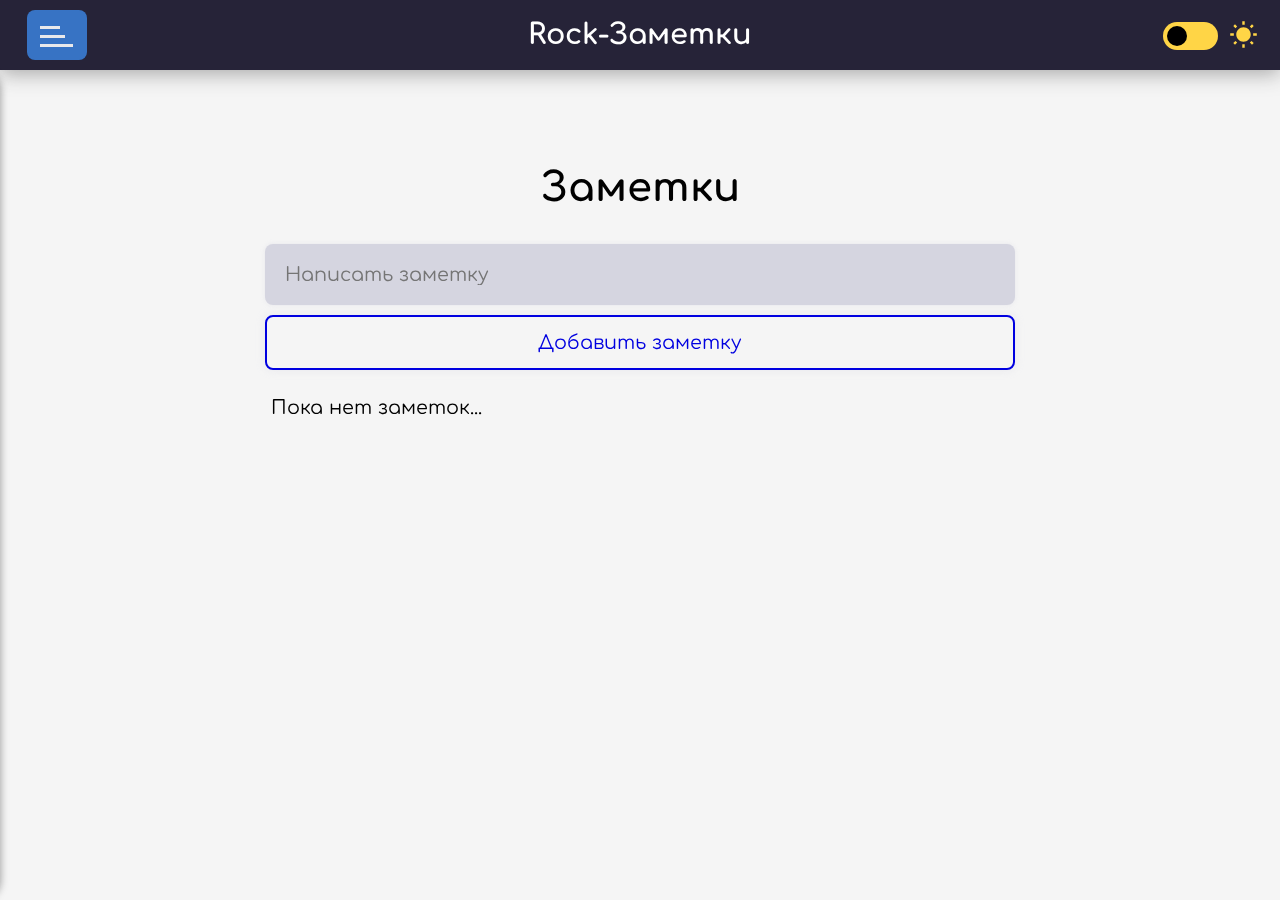
<file: notes.html>
<!DOCTYPE html>
<html lang="ru-RU">
  <!-- Метатеги, заголовок страницы, подключаемые стили и скрипты -->
  <head>
    <meta charset="UTF-8" />
    <meta name="viewport" content="width=device-width, initial-scale=1.0" />
    <title>Rock-Заметки</title>
    <link rel="shortcut icon" href="SVG/guitar.svg" />
    <link rel="stylesheet" type="text/css" href="style_general.css" />
    <link rel="stylesheet" type="text/css" href="style_mediaqueries.css" />
    <link rel="preconnect" href="https://fonts.googleapis.com" />
    <link rel="preconnect" href="https://fonts.gstatic.com" crossorigin />
    <link
      href="https://fonts.googleapis.com/css2?family=Comfortaa&display=swap"
      rel="stylesheet"
    />
    <script src="script-darkmode.js" defer></script>
    <script src="script-darkmode-alt.js" defer></script>
    <script src="script-notes.js" defer></script>
  </head>
  <!-- Тело страницы -->
  <body class="notes-body">
    <!-- Заглавная часть страницы -->
    <header>
      <!-- Оверлей для затемнения фона при открытом сайдбаре -->
      <div class="overlay"></div>
      <!-- Навигационная панель -->
      <nav role="navigation">
        <h1><a href="index.html">Rock-Заметки</a></h1>
        <ul>
          <li>
            <a href="index.html" class="link-decoration">Главная</a>
          </li>
          <li>
            <a href="history.html" class="link-decoration">История</a>
          </li>
          <li>
            <a href="notes.html" class="link-decoration">Заметочная</a>
          </li>
          <li>
            <a href="authorization.html" class="link-decoration">Авторизация</a>
          </li>
        </ul>
        <!-- Переключатель светлая/тёмная тема -->
        <div id="switch" class="switch-sun">
          <label class="switcher">
            <input type="checkbox" class="switcher__input" />
            <span class="switcher__slider"></span>
          </label>
        </div>
      </nav>
      <!-- Навигационное меню с бургер-кнопкой для малых экранов -->
      <div class="menu"><span></span></div>
      <div role="navigation" class="nav-alternate">
        <div class="nav-alternate__row">
          <h1><a href="index.html">Rock-Заметки</a></h1>
          <!-- Переключатель светлая/тёмная тема -->
          <div id="switch__alt" class="switch-sun">
            <label class="switcher__alt">
              <input type="checkbox" class="switcher-input__alt" />
              <span class="switcher-slider__alt"></span>
            </label>
          </div>
        </div>
        <ul class="list-alternate">
          <li>
            <a href="index.html" class="link-decoration__alt">Главная</a>
          </li>
          <li>
            <a href="history.html" class="link-decoration__alt">История</a>
          </li>
          <li>
            <a href="notes.html" class="link-decoration__alt">Заметочная</a>
          </li>
          <li>
            <a href="authorization.html" class="link-decoration__alt"
              >Авторизация</a
            >
          </li>
        </ul>
      </div>
    </header>
    <!-- Основная часть страницы -->
    <main>
      <!-- Основная секция страницы -->
      <section role="main">
        <div class="notes-container">
          <h1 class="decorate-notes__header">Заметки</h1>
          <input
            type="text"
            class="decorate-notes__input"
            placeholder="Написать заметку"
            id="input"
          />
          <button class="decorate-notes__button" id="create">
            Добавить заметку
          </button>
          <ul class="decorate-notes__ul" id="list"></ul>
          <p class="empty-notes">Пока нет заметок...</p>
        </div>
        <div class="custom-alert__empty">Введите текст</div>
        <div class="custom-alert__space">Уберите пробелы в начале строки</div>
      </section>
      <!-- Кнопка "прокрутки" страницы вверх -->
      <svg
        xmlns="http://www.w3.org/2000/svg"
        width="64"
        height="64"
        fill="currentColor"
        class="bi bi-arrow-up-circle-fill to-top"
        viewBox="0 0 16 16"
      >
        <path
          d="M16 8A8 8 0 1 0 0 8a8 8 0 0 0 16 0m-7.5 3.5a.5.5 0 0 1-1 0V5.707L5.354 7.854a.5.5 0 1 1-.708-.708l3-3a.5.5 0 0 1 .708 0l3 3a.5.5 0 0 1-.708.708L8.5 5.707z"
        />
      </svg>
    </main>
  </body>
</html>
</file>
<file: style_general.css>
/* Общие стили - Главная страница (index.html) */

/* Основная цветовая палитра - светлая тема */
:root {
  --color-bg: #f5f5f5;
  --color-text: #000;
  --color-navfoot: #262338;
  --color-card: #f5f5f5;
  --color-notesbutton: #0000e0;
}

/* Основная цветовая палитра - тёмная тема */
.darkmode {
  --color-bg: #161617;
  --color-text: #fff;
  --color-navfoot: #434347;
  --color-card: #434347;
  --color-notesbutton: #47d4ff;
}

/* Тело сайта */
body {
  margin: 0; /* Сбрасываем внешние отступы */
  padding: 0; /* Сбрасываем внутренние отступы */
  height: 100vh; /* Задает высоту приложению равной высоте области просмотра */
  font-family: "Comfortaa", sans-serif; /* Текстовая палитра */
  color: var(--color-text); /* Основной цвет текста */
  background: var(--color-bg); /* Основной цвет фона */
}

nav {
  width: 100%; /* Ширина флекс-контейнера */
  background-color: var(--color-navfoot); /* Цвет фона навигационной панели */
  box-shadow: 0 3px 20px rgba(40, 40, 40, 0.4); /* Тень для нижней части нав.панели */
}

nav li {
  list-style: none; /* Удаление маркеров списка */
}

h1,
nav a {
  color: #fff; /* Цвет текста заголовка и элементов ссылки */
  text-decoration: none; /* Удаление подчеркивания элементов ссылки */
}

.switcher {
  display: inline-block; /* Строчно-блочный тип отображения (контейнер переключателя) */
  position: relative; /* Относительное позиционирование контейнера */
}

.switcher__input {
  width: 0; /* Скрытие чекбокса */
  height: 0; /* Скрытие чекбокса */
  opacity: 0; /* Скрытие чекбокса */
}

.switcher__slider {
  position: absolute; /* Абсолютное позиционирование элемента слайдера (подложка) */
  cursor: pointer; /* Курсор при наведении - рука */
  top: 0; /* Растягивание элемента слайдера */
  left: 0; /* Растягивание элемента слайдера */
  right: 0; /* Растягивание элемента слайдера */
  bottom: 0; /* Растягивание элемента слайдера */
  background-color: #ffd546; /* Цвет элемента слайдера */
  transition: 0.4s; /* Плавность перемещения ползунка */
}

.switcher__slider::before {
  content: ""; /* Для работы псевдоэлемента (добавляем только визуал) */
  position: absolute; /* Абсолютное позиционирование ползунка */
  cursor: pointer; /* Курсор при наведении - рука (ползунок)*/
  border-radius: 50%; /* Скругление ползунка (круг) */
  background-color: #000; /* Цвет ползунка */
  transition: 0.4s; /* Плавность перемещения ползунка */
}

.switcher__input:focus + .switcher__slider {
  box-shadow: 0 0 4px #60a7f0; /* Немного эффекта тени при фокусе на элемент */
}

.switcher__input:checked + .switcher__slider {
  background-color: #60a7f0; /* Цвет при выборе флага элемента (check) */
}

.switch-sun::after {
  content: ""; /* Для работы псевдоэлемента (добавляем только визуал) */
  background-image: url("SVG/weather-sunny.svg"); /* Фоновое изображение - светлая тема */
  display: inline-block; /* Строчно-блочный тип отображения элемента */
  position: absolute; /* Абсолютное позиционирование элемента изображения */
}

.switch-moon::after {
  content: ""; /* Для работы псевдоэлемента (добавляем только визуал) */
  background-image: url("SVG/weather-night.svg"); /* Фоновое изображение - тёмная тема*/
  display: inline-block; /* Строчно-блочный тип отображения элемента */
  position: absolute; /* Абсолютное позиционирование элемента изображения */
}

.header-banner {
  max-width: 100%; /* Ширина флекс-контейнера */
}

.header-pic {
  box-shadow: 0 0 8px rgba(40, 40, 40, 0.4); /* Эффект тени на границах изображений */
}

.header-text {
  --border-gradient: linear-gradient(
    to right,
    #bb2577,
    #3782ef
  ); /* Переменная - градиент */
  max-width: fit-content; /* Ширина контейнера, автоматически подстраивается под размер содержимого */
  max-height: fit-content; /* Высота контейнера, автоматически подстраивается под размер содержимого */
  box-sizing: border-box; /* Включает границы и отступы в общий размер элемента */
  background: linear-gradient(var(--color-bg), var(--color-bg)) padding-box,
    var(--border-gradient) border-box; /* "Эффект рамки достигнут "наложением" псевдоградиента (padding-box - до внутреннего края границы элемента) на основной градиент (border-box - до внешнего края)  */
  box-shadow: 0 0 8px rgba(40, 40, 40, 0.4); /* Эффект тени на границах контейнера */
  text-align: center; /* Текст по центру контейнера */
}

.marquee {
  width: 100%; /* Ширина контейнера для бегущей строки */
  overflow: hidden; /* Всё, что выходит за пределы контейнера - обрезается */
  white-space: nowrap; /* Предотвращает перенос изображений на новую строку */
}

.marquee-content {
  display: inline-block; /* Для отображения контента (изображений) в одну строку */
  animation: marquee 10s infinite linear; /* Бесконечная линейная анимация для бегущей строки */
  -webkit-animation: marquee 10s infinite linear; /* Анимация, совместимость для Safari, Chrome, Opera 15+ и т.д */
  -ms-animation: marquee 10s infinite linear; /* Анимация, совместимость для Internet Explorer и старый Microsoft Edge 12–18 */
  -moz-animation: marquee 10s infinite linear; /* Анимация, совместимость для Mozilla Firefox и других браузеров на движке Gecko */
}

@keyframes marquee {
  0% {
    transform: translateX(0.2%);
  }
  100% {
    transform: translateX(-100%);
  }
} /* Ключевые кадры анимации (смещение по оси X влево) */

.marquee-content--darkmode {
  filter: invert(
    1
  ); /* Инвертирование цвета PNG-изображений в бегущей строке для тёмной темы */
}

.card {
  max-width: 100%; /* Максимальная ширина карточки */
  max-height: fit-content; /* Максимальная высота - по контенту */
  box-sizing: border-box; /* Включает границы и отступы в общий размер элемента */
  background-color: var(--color-card); /* Цвет фона корточек */
  border: 1px solid transparent; /* Рамка карточки (прозрачная) */
  box-shadow: 0 0 8px rgba(40, 40, 40, 0.4); /* Эффект тени на границах карточек */
}

.card-block {
  display: flex; /* Флекс-контейнер для блока карточек */
  flex-direction: column; /* Расположение элементов в колонку */
  justify-content: space-around; /* Выравнивание элементов по горизонтали */
}

.card-header {
  font-family: "Pangolin", system-ui; /* Текстовая палитра для заглавия блока */
  font-weight: 400; /* "Толщина" шрифта */
  font-style: normal; /* Стиль написания текста - обычный */
  text-shadow: 1px 1px 4px; /* Тень для текста */
  text-align: center; /* Центрирование текста */
}

.train-one-regular {
  font-family: "Train One", system-ui; /* Текстовая палитра для заголовка карточек*/
  font-weight: 400; /* "Толщина" шрифта заголовка*/
  font-style: normal; /* Стиль написания текста - обычный */
  text-align: center; /* Центрирование текста */
}

.card p {
  margin: 0; /* Убраны отступы между абзацами */
}

.grid-container__img {
  display: grid; /* Создание грид-контейнера для изображений */
  max-width: 100%; /* Максимальная ширина контейнера */
  max-height: fit-content; /* Максимальная высота - по контенту (для подстраховки) */
}

.grid-item__img {
  max-width: 100%; /* Максимальная ширина изображений (грид-элемента) */
  max-height: 100%; /* Максимальная высота */
  place-self: stretch; /* Грид-элемент "растягивается" по X и Y в предназначенном ему пространстве */
  object-fit: cover; /* Сохраняем пропорции */
  overflow: hidden; /* Защита от переполнения области изображений */
  box-shadow: 0 0 8px rgba(40, 40, 40, 0.4); /* Эффект тени на границах изображений */
}

.to-top {
  position: fixed; /* Фиксированная позиция */
  cursor: pointer; /* Форма курсора при взаимодействии - рука */
  display: none; /* Не отображать элемент по умолчанию */
  fill: #3a7dd4; /* Цвет SVG (наполнение) */
  opacity: 0.8; /* Прозрачность по умолчанию */
}

.to-top:hover {
  opacity: 1; /* Прозрачность при наведении курсора */
}

.footer-container {
  display: flex; /* Флекс-контейнер для футера (подвала сайта) */
  flex-direction: column; /* Направление - в колонку */
  place-items: center; /* Центрирование по оси X-Y флекс-элементов */
  max-width: 100%; /* Максимальная ширина контейнера */
  max-height: fit-content; /* Максимальная высота по контенту */
  background-color: var(--color-navfoot); /* Фоновый цвет футера */
  box-shadow: 0 3px 20px rgba(40, 40, 40, 0.4); /* Эффект размытия для верхней части футера */
  color: #fff; /* Цвет текста */
}

.footer-item1 {
  text-align: center; /* Центрирование текста (при переносе строк на меньшем экране) */
}

.decoration-line {
  width: 90%; /* Ширина декоративной линии */
  background-color: #3498db; /* Цвет линии */
}

.animate-element {
  opacity: 0; /* Исходная прозрачность для анимации появления элементов на странице */
}

.show-element {
  opacity: 1; /* Появление элементов на странице */
  transition: all 1.5s; /* Задаём плавность появления */
}

/* Общие стили - Страница с историей рок-музыки (history.html) */

.history-container {
  height: fit-content; /* Высота контейнера (по контенту) */
  color: var(--color-text); /* Цвет текста */
  background-color: var(--color-card); /* Цвет фона контейнера */
  border: 1px solid transparent; /* Рамка контейнера (прозрачная) */
  box-shadow: 0 0 8px rgba(40, 40, 40, 0.4); /* Эффект тени на границе контейнера */
}

.history-header__h2 {
  text-align: center; /* Центрирование текста заголовков */
  color: var(--color-text); /* Цвет текста заголовков */
}

.history-text {
  margin: 0; /* Убраны отступы между абзацами */
}

.history-img {
  display: block; /* Блочное представление изображений */
  object-fit: cover; /* Сохраняем соотношение сторон */
  overflow: hidden; /* Защита от переполнения */
  box-shadow: 0 0 8px rgba(40, 40, 40, 0.4); /* Эффект тени на границах изображений */
}

figure figcaption {
  text-align: center; /* Центрирование текста подписи */
}

.history-header__h3 {
  font-style: italic; /* Текст подзаголовков курсивом */
}

/* Общие стили - Страница с заметками (notes.html) */

.notes-body {
  position: relative; /* Относительное позиционирование */
}

.notes-container {
  height: fit-content; /* Высота контейнера (по контенту) */
  display: flex; /* Флекс-контейнер */
  flex-direction: column; /* Расположение элементов - в колонку */
  position: relative; /* Относительное позиционирование */
}

.decorate-notes__header {
  text-align: center; /* Центрирование заголовка */
  color: var(--color-text); /* Цвет текста заголовка */
  margin-top: 0; /* Отступ сверху убран */
}

.decorate-notes__input {
  font-family: "Comfortaa", sans-serif; /* Текстовая палитра элемента ввода (инпут)*/
  background-color: #d5d5e0; /* Фоновый цвет инпута */
  border: none; /* Скрытие рамки инпута */
  box-shadow: 0 0 4px rgba(213, 213, 224, 0.4); /* Эффект тени на границах */
}

.decorate-notes__input:focus {
  box-shadow: 0 0 8px #4799eb; /* Немного эффекта тени при фокусе на элемент */
  outline: none; /* Скрытие рамки инпута при фокусе */
}

.decorate-notes__button {
  font-family: "Comfortaa", sans-serif; /* Текстовая палитра кнопки*/
  color: var(--color-notesbutton); /* Цвет текста */
  background-color: var(--color-bg); /* Цвет фона */
  cursor: pointer; /* Курсор при наведении - рука*/
  box-shadow: 0 0 8px rgba(213, 213, 224, 0.4); /* Эффект тени на границах */
}

.decorate-notes__ul li {
  box-shadow: inset 0 -2px 0 var(--color-bg); /* Эффект разделения элементов списка */
}

.decorate-notes__button:active {
  opacity: 0.8; /* Для эффекта нажатия кнопки */
  transform: scale(0.98); /* Для эффекта нажатия кнопки */
}

.decorate-notes__ul {
  margin: 0; /* Обнуление внешних отступов списка */
  padding: 0; /* Обнуление внутренних отступов */
  list-style: none; /* Удаление маркеров списка */
  background-color: #d5d5e0; /* Фоновый цвет списка заметок */
  color: #000; /* Цвет текста */
}

.decorate-notes__ul li {
  overflow-wrap: break-word; /* Длинные слова переходят на новую строку, если они не помещаются в контейнер */
  word-break: break-all; /* Строгий перенос слов (доп.защита от переполенния) */
  cursor: pointer; /* Форма курсора при взаимодействии - рука */
  position: relative; /* Относительное позиционирование */
}

.decorate-notes__ul li::before {
  content: ""; /* Необходимо для корректной работы псевдоэлемента */
  position: absolute; /* Абсолютное позиционирование */
  border-radius: 50%; /* Скругление границы (круг) */
}

.decorate-notes__ul li.checked {
  color: #999898; /* Цвет текста заметки при выполнении */
  text-decoration: line-through; /* Перечёркивание заметки при выполнении */
}

.decorate-notes__ul li.checked::before {
  background-color: #037237; /* Фоновый цвет кружка перед текстом заметки при выполнении */
  border-color: #037237; /* Цвет границы кружка перед текстом заметки при выполнении */
}

.decorate-notes__ul li.checked::after {
  content: "\2714"; /* Код символа Юникод - жирная галочка (в круг перед текстом заметки) */
  position: absolute; /* Абсолютное позиционирование */
  color: #fff; /* Цвет галочки */
}

.decorate-notes__ul li span {
  position: absolute; /* Абсолютное позиционирование */
  border-radius: 50%; /* Скругление границы (круг) */
  color: #ff4444; /* Цвет иконки крестика после текста заметки */
  display: flex; /* Флекс-контейнер */
  justify-content: center; /* Выравнивает элементы вдоль основной оси (крестик точно в круг для hover) */
  align-items: center; /* Выравнивание элемента по центру поперечной оси (крестик точно в круг для hover) */
}

.decorate-notes__ul li span:hover {
  background-color: #bebebe; /* При наведении на крестик - вокруг него образуется круг */
}

.decorate-notes__ul li span:active {
  opacity: 0.6; /* Эффект нажатия на крестик */
  user-select: none; /* Предотвращает выделение символа */
}

.empty-notes {
  position: absolute; /* Абсолютное позиционирование */
  z-index: -1; /* Для перекрытия текста заметками */
}

.custom-alert__empty,
.custom-alert__space {
  position: absolute; /* Абсолютное позиционирование */
  color: #fff; /* Цвет текста предупреждения (баннер) */
  background-color: #be1919; /* Цвет фона баннера */
  display: none; /* По умолчанию - баннеры скрыты */
}

/* Общие стили - Авторизация (authorization.html) */

.auth-body {
  width: 100%; /* Ширина body */
  height: 100%; /* Высота body */
  margin: 0; /* Обнуление внешних отступов */
  padding: 0; /* Обнуление внутренних отступов */
  color: #fff; /* Основной цвет текста */
  background: url("JPG/auth-background.jpg") center; /* Фоновое изображение */
  box-sizing: border-box; /* Включает границы и отступы в общий размер элемента */
  position: relative; /* Относительное позиционирование */
}

.auth-container {
  display: grid; /* Создание грид-контейнера */
  width: 100%; /* Ширина контейнера */
  grid-template-columns: 1fr; /* Грид-колонки */
  grid-template-rows: 100px 1fr; /* Грид-строки */
}

.item1 {
  align-self: center; /* Выравнивание элемента по-вертикали */
}

.item2 {
  place-self: center; /* Центрирование элемента в двух плосткостях (шорткат) */
}

.item1 span {
  display: inline-block; /* Для применения backdrop-filter */
  backdrop-filter: blur(10px); /* Размытие фона окна ссылки */
  background: linear-gradient(
    45deg,
    rgba(255, 255, 255, 0.1),
    rgba(255, 255, 255, 0.1)
  ); /* Сочетание с backdrop-filter для лучшего эффекта (прозрачность) */
}

.item1 span:hover {
  background: linear-gradient(
    45deg,
    rgba(255, 255, 255, 0.2),
    rgba(255, 255, 255, 0.2)
  ); /* Выделение блока ссылки "На главную" при наведении */
}

.auth-nav {
  position: relative; /* Отностительное позиционирование */
}

.auth-nav img {
  position: absolute; /* Абсолютное позиционирование */
}

.auth-nav a {
  color: #fff; /* Цвет текста ссылки */
  text-decoration: none; /* Удаление подчеркивания ссылки */
}

.auth-box {
  backdrop-filter: blur(8px); /* Размытие фона окна авторизации */
  background: linear-gradient(
    45deg,
    rgba(255, 255, 255, 0.1),
    rgba(255, 255, 255, 0.1)
  ); /* Сочетание с backdrop-filter для лучшего эффекта (прозрачность) */
}

.auth-header {
  text-align: center; /* Центрирование текста */
}

.auth-input,
.auth-button {
  width: 100%; /* Ширина инпутов и кнопки */
  outline: none; /* Скрытие рамки инпутов при активном состоянии */
  color: #fff; /* Цвет текста */
  font-family: "Comfortaa", sans-serif; /* Текстовая палитра элементов*/
  box-sizing: border-box; /* Включает границы и отступы в общий размер элемента */
}

.auth-input {
  display: inline-block;
  backdrop-filter: blur(10px); /* Размытие фона инпутов */
  background: linear-gradient(
    45deg,
    rgba(255, 255, 255, 0.1),
    rgba(255, 255, 255, 0.1)
  ); /* Сочетание с backdrop-filter для лучшего эффекта (прозрачность) */
}

.auth-input:focus {
  background: linear-gradient(
    45deg,
    rgba(255, 255, 255, 0.3),
    rgba(255, 255, 255, 0.3)
  ); /* Меняем прозрачность фона при фокусе на инпут */
  border-color: #fff; /* Цвет рамки инпута при фокусе */
}

.auth-input::placeholder {
  color: #fff; /* Цвет текста плейсхолдера внутри инпута */
  opacity: 0.6; /* Прозрачность для лучшего эффекта */
  user-select: none; /* Предотвращает выделение текста плейсхолдера */
}

.auth-checkbox {
  position: relative; /* Отностительное позиционирование */
}

.auth-checkbox input {
  position: absolute; /* Абсолютное позиционирование чекбокса */
  cursor: pointer; /* Форма курсора при взаимодействии - рука */
  opacity: 0; /* Визуальное скрытие чекбокса (создание кастомного) */
}

.auth-checkbox input + .auth-paragraph3 {
  display: inline-flex; /* Для расположения элементов в линию (чекбокс, кастом и текст) */
  align-items: center; /* Доп.выравнивание элементов по центру поперечной оси */
  user-select: none; /* Предотвращает выделение текста и содержимого чекбокса */
}

.auth-checkbox input + .auth-paragraph3::before {
  content: ""; /* Необходимо для корректной работы псевдоэлемента */
  flex-shrink: 0; /* Запрещаем флекс-элементу "сжиматься" */
  flex-grow: 0; /* Запрещаем флекс-элементу "расти" */
  background-repeat: no-repeat; /* Фон не повторяется */
  background-position: center center; /* Позиция фона по центру x/y */
  background-size: 100% 100%; /* Размер фона на всю ширину и высоту */
  background-color: #535353; /* Цвет фона */
}

.auth-checkbox input:checked + .auth-paragraph3::before {
  background-image: url("SVG/check.svg"); /* Иконка галочка для состояния checked */
  background-color: #818181; /* Цвет фона для состояния checked */
  border-color: #f1f1f1; /* Цвет рамки чекбокса для состояния checked */
}

.auth-button {
  background: linear-gradient(
    45deg,
    rgba(255, 255, 255, 0.5),
    rgba(255, 255, 255, 0.5)
  ); /* Слегка прозрачная кнопка регистрации */
  border: none; /* Скрытие границ кнопки */
  cursor: pointer; /* Форма курсора при взаимодействии - рука */
  user-select: none; /* Предотвращает выделение текста */
}

.auth-button:active {
  opacity: 0.8; /* Для эффекта нажатия кнопки */
  transform: scale(0.98); /* Для эффекта нажатия кнопки */
}

.alert-empty {
  position: absolute; /* Абсолютное позиционирование */
  color: #fff; /* Цвет текста предупреждения (баннер) */
  background-color: #be1919; /* Цвет фона баннера */
  display: none; /* По умолчанию - баннеры скрыты */
}

.login-label,
.password-label {
  display: block; /* Блочный тип элемента (для работы отступов) */
  word-break: break-all; /* Строгий перенос слов */
  background-color: #be1919; /* Цвет фона */
  display: none; /* По умолчанию - подсказки скрыты */
}
</file>
<file: style_mediaqueries.css>
/* Медиазапросы в зависимости от размера экрана */

/* Большие экраны (Ноутбуки, ПК) */
@media screen and (width >= 1025px) {
  /* Cтили - Главная страница (index.html) */

  .swiper-container {
    display: none; /* Картинки-баннер для малых экранов (слайдер) отключены */
  }

  nav {
    display: flex; /* Расположение в ряд - контейнер нав.панели */
    justify-content: space-around; /* Добавление расстояния вокруг элементов по горизонтали*/
    align-items: center; /* Центрирование элементов по вертикали */
  }

  nav ul {
    width: 40%; /* Ширина контейнера (список) */
    display: flex; /* Расположение в ряд элементов списка */
    gap: 15%; /* Добавление расстояния между элементами списка */
    justify-content: flex-end; /* Выравнивание списка по горизонтали в конец контейнера */
    font-size: 1.2rem; /* Размер шрифта элементов списка */
    font-weight: bold; /* Толщина шрифта элементов списка */
  }

  nav li {
    font-size: 1rem; /* Размер шрифта элементов списка */
  }

  .link-decoration {
    position: relative; /* Относительное позиционирование */
  }

  .link-decoration::after {
    position: absolute; /* Абсолютное позиционирование */
    content: ""; /* Для работы псевдоэлемента */
    left: 50%; /* Начальное положение псевдоэлемента по центру (ось X) */
    bottom: -3px; /* Позиционирование по вертикали (ось Y) */
    display: block; /* Блочное представление элемента */
    height: 2px; /* Высота элемента */
    width: 0; /* Ширина элемента до наведения курсора */
    background-color: #fff; /* Фоновый цвет элемента */
    transition: 0.3s; /* Плавность анимации */
    transform: translateX(-50%); /* Эффект анимации от центра в стороны */
  }

  .link-decoration:hover::after {
    width: 100%; /* Расширяем элемент до 100% при наведении */
  }

  .switcher {
    width: 55px; /* Ширина контейнера */
    height: 28px; /* Высота контейнера */
  }

  .switcher__slider {
    border-radius: 24px; /* Скругление элемента слайдера */
  }

  .switcher__slider::before {
    left: 4px; /* Размещение ползунка */
    bottom: 4px; /* Размещение ползунка */
    height: 20px; /* Высота ползунка */
    width: 20px; /* Ширина ползунка */
  }

  .switcher__input:checked + .switcher__slider::before {
    transform: translateX(26px); /* Перемещение ползунка (check) */
    -webkit-transform: translateX(
      26px
    ); /* Перемещение ползунка, совместимость для Safari, Chrome, Opera 15+ и т.д */
    -ms-transform: translateX(
      26px
    ); /* Перемещение ползунка, совместимость для Internet Explorer и старый Microsoft Edge 12–18 */
  }

  .switch-sun::after {
    width: 29px; /* Ширина изображения */
    height: 29px; /* Высота изображения */
    margin-top: -2px; /* Центрирование изображения по оси Y */
    margin-left: 11px; /* Центрирование изображения по оси X */
  }

  .switch-moon::after {
    width: 29px; /* Ширина изображения */
    height: 29px; /* Высота изображения */
    margin-top: -2px; /* Центрирование изображения по оси Y */
    margin-left: 11px; /* Центрирование изображения по оси X */
  }

  .header-banner {
    display: flex; /* Флекс-контейнер для баннера с изображениями */
    justify-content: space-around; /* Выравнивание элементов по горизонтали */
    flex-wrap: wrap; /* Перенос изображений при изменении размера экрана */
    margin: 3% 0; /* Внешние отступы сверху и снизу для контейнера */
  }

  .header-pic {
    margin: 1.5% 1%; /* Внешние отступы для изображений */
    border-radius: 20px; /* Скругление изображений */
  }

  .header-text {
    padding: 1em 2em; /* Внутренние отступы со всех сторон для контента контейнера */
    margin: 2%; /* Внешние отступы со всех сторон для контейнера */
    border: 4px solid transparent; /* Прозрачная рамка-каркас */
    border-radius: 20px; /* Скругление рамки */
    line-height: 2rem; /* Расстояние между строками */
  }

  .marquee-content {
    margin-top: 50px; /* Внешний отступ сверху для контента */
  }

  .card-block {
    margin: 1.5% 2%; /* Внешние отступы для контейнера */
  }

  .card-header {
    font-size: 32px; /* Размер текста */
    letter-spacing: 0.5rem; /* Расстояние между символами */
    margin: 0.5% 0 1% 0; /* Внешние отступы */
  }

  .card {
    margin: 1%; /* Внешние отступы для карточек */
    padding: 2em 3em 3em 3em; /* Внутренние отступы для контента карточек */
    border-radius: 20px; /* Скругление рамки */
  }

  .train-one-regular {
    font-size: 32px; /* Размер текста заголовка */
    margin: 1.5rem 0; /* Снижены отступы заголовка сверху и снизу */
  }

  .card img {
    max-width: 60px; /* Ширина SVG элемента */
    max-height: 60px; /* Высота SVG элемента */
    margin-right: 1%; /* Отступ справа */
  }

  .card p {
    font-size: 1.2rem; /* Размер шрифта основного текста карточек */
    text-indent: 30px; /* "Красная строка" для абзацев */
    line-height: 1.8rem; /* Расстояние между строками */
  }

  .grid-container__img {
    grid-template: repeat(4, 25%) / repeat(4, 1fr); /* Грид-шаблон строки/столбцы (проценты совмещены с фракцией для подгонки элементов) */
    gap: 1.5%; /* Расстояние между грид-элементами по горизонтали и вертикали */
    margin: 3.5% 2.8%; /* Внешние отступы для контейнера */
  }

  .grid-item__img {
    border-radius: 20px; /* Скругление изображений */
  }

  .to-top {
    right: 15px; /* Расстояние от правого края */
    bottom: 20px; /* Расстояние от нижнего края */
  }

  .footer-container {
    margin-top: 8%; /* Внешний отступ сверху */
    padding: 4% 3% 1% 3%; /* Внутренние отступы */
    border-top-left-radius: 20px; /* Cкругление верхнего левого угла контейнера */
    border-top-right-radius: 20px; /* Cкругление верхнего правого угла контейнера */
    font-size: 1.2rem; /* Размер шрифта для всего контейнера */
    line-height: 2rem; /* Расстояние между строками */
  }

  .footer-item1 {
    margin: 1%; /* Отступы для параграфов (кроме Email) */
  }

  .footer-item2 {
    margin-top: 2.5%; /* Oтступ сверху для Email */
  }

  .decoration-line {
    height: 0.1px; /* Высота линии */
    margin-top: 4%; /* Отступ сверху для линии (доп.калибровка в пространстве) */
  }

  /* Стили - Страница с историей рок-музыки (history.html) */

  .history-container {
    margin: 4% auto -4% auto; /* Внешние отступы для контейнера (калибровка) */
    padding: 2em 3em 3em 3em; /* Внутренние отступы для контента */
    border-radius: 20px; /* Скругление рамки контейнера */
    line-height: 2rem; /* Расстояние между строками текста */
    font-size: 1.2rem; /* Размер шрифта основного текста */
  }

  .history-header__h2 {
    font-size: 34px; /* Размер текста заголовков */
    margin: 3% 0; /* Отступы для заголовков */
  }

  .history-container p {
    text-indent: 30px; /* "Красная строка" для абзацев */
  }

  .history-img {
    max-width: 80%; /* Максимальная ширина изображений */
    max-height: 80%; /* Максимальная высота */
    aspect-ratio: 16/9; /* Соотношение сторон изображения */
    border-radius: 20px; /* Скругление изображений */
    margin: 3% auto; /* Внешние отступы для img */
  }

  figure figcaption {
    margin: -2% 0 2% 0; /* Отрицательный отступ сверху и положительный снизу - точечная калибровка отступов */
    font-size: 0.9rem; /* Размер шрифта подписи */
  }

  /* Cтили - Страница с заметками (notes.html) */

  .notes-container {
    max-width: 45%; /* Максимальная ширина контейнера с информацией */
    min-width: 750px; /* Минимальная ширина контейнера */
    margin: 6rem auto 0 auto; /* Внешние отступы для контейнера */
    padding-bottom: 8rem; /* Отступ снизу, потому как далее элементов нет */
    font-size: 1.2rem; /* Размер шрифта в контейнере базовый */
    row-gap: 10px; /* Отступ между строками во флекс-контейнере */
  }

  .decorate-notes__header {
    font-size: 2.5rem; /* Размер шрифта заголовка */
    margin-bottom: 1.5rem; /* Отступ снизу */
  }

  .decorate-notes__input,
  .decorate-notes__button {
    font-size: 1.2rem; /* Размер шрифта элемента ввода и кнопкки */
    border-radius: 8px; /* Скругление границ элементов */
  }

  .decorate-notes__input {
    padding: 20px; /* Внутренние отступы инпута */
  }

  .decorate-notes__button {
    padding: 15px; /* Внутренние отступы кнопки */
    border: 2px solid var(--color-notesbutton); /* Границы кнопки + цвет */
  }

  .decorate-notes__ul li {
    padding: 25px 90px 25px 80px; /* Внутренние отступы для элементов списка */
  }

  .decorate-notes__ul li::before {
    top: 24px; /* Позиционирование иконки (кружок) перед текстом заметки */
    left: 26px; /* Позиционирование иконки (кружок) перед текстом заметки */
    width: 20px; /* Размер иконки */
    height: 20px; /* Размер иконки */
    border: 1px solid #000; /* Границы элемента */
  }

  .decorate-notes__ul li.checked::after {
    top: 21px; /* Позиционирование иконки (галочка) перед текстом заметки */
    left: 29px; /* Позиционирование иконки (галочка) перед текстом заметки */
  }

  .decorate-notes__ul li span {
    top: 13px; /* Позиционирование иконки (крестик) после текста заметки */
    right: 26px; /* Позиционирование иконки (крестик) после текста заметки */
    font-size: 1.6rem; /* Размер иконки (так как это юникод-символ) */
    width: 44px; /* Размер пространства вокруг иконки (для эффекта наведения) */
    height: 44px; /* Размер пространства вокруг иконки (для эффекта наведения) */
  }

  .empty-notes {
    top: 212px; /* Расположение по вертикали */
    left: 6px; /* Расположение по горизонтали */
  }

  .custom-alert__empty {
    top: 80px; /* Позиционирование баннера по вертикали */
    left: 10px; /* Позиционирование баннера по горизонтали */
    padding: 28px 182px; /* Отступы для формирования окна баннера */
    border-radius: 20px; /* Скругление углов баннера */
  }

  .custom-alert__space {
    top: 80px; /* Позиционирование баннера по вертикали */
    left: 10px; /* Позиционирование баннера по горизонтали */
    padding: 28px 96.5px; /* Отступы для формирования окна баннера */
    border-radius: 20px; /* Скругление углов баннера */
  }

  /* Стили - Авторизация (authorization.html) */

  .auth-container {
    grid-template-rows: 100px 1fr; /* Грид-строки */
  }

  .item1 {
    margin-left: 19px; /* Отступ слева */
  }

  .item2 {
    margin-top: -100px; /* Дополнительная калибровка по-вертикали */
    width: 400px; /* Ширина окна авторизаций */
  }

  .item1 span {
    padding: 20px 15px 20px 50px; /* Создание окна ссылки */
    border-radius: 10px; /* Скругление углов */
    font-size: 1.2rem; /* Размер шрифта */
  }

  .auth-nav img {
    top: 15px; /* Положение SVG по-вертикали */
    left: 13px; /* Положение SVG по-горизонтали */
  }

  .auth-box {
    padding: 20px 50px; /* Внутренние отступы окна */
    border-radius: 20px; /* Скругление углов */
  }

  .auth-header {
    font-size: 2.5rem; /* Размер текста заголовка окна */
  }

  .auth-paragraph1 {
    margin-top: 50px; /* Отступ сверху для параграфа */
    line-height: 1.8rem; /* Расстояние между строками */
  }

  .auth-paragraph2 {
    margin: 30px auto 10px auto; /* Отступы для параграфа */
    font-size: 1.1rem; /* Размер текста параграфа */
  }

  .auth-paragraph3 {
    margin: 25px auto 50px auto; /* Отступы для параграфа */
  }

  .auth-input,
  .auth-button {
    height: 50px; /* Высота инпутов и кнопки */
    font-size: 1.2rem; /* Размер текста */
    border-radius: 8px; /* Скругление границ элементов */
  }

  .auth-input {
    border: 2px solid #ffffff98; /* Толщина и цвет рамок инпутов */
    padding-left: 15px; /* Отступ слева (текст внутри инпута) */
    padding-right: 15px; /* Отступ справа (текст внутри инпута) */
  }

  .auth-input::placeholder {
    font-size: 1rem; /* Размер текста */
  }

  .auth-checkbox input {
    width: 22.5px; /* Ширина чекбокса */
    height: 22.5px; /* Высота чекбокса */
    top: 22px; /* Расположение по вертикали */
    left: -3px; /* Расположение по горизонтали */
  }

  .auth-checkbox input + .auth-paragraph3::before {
    width: 19px; /* Ширина кастомного чекбокса */
    height: 19px; /* Высота кастомного чекбокса */
    border: 2px solid #ccc; /* Рамка кастомного чекбокса */
    border-radius: 5px; /* Скругление углов рамки */
    margin-left: 0.5px; /* Отступ слева от чекбокса */
    margin-right: 12px; /* Отступ справа от чекбокса */
  }

  .auth-button {
    margin-bottom: 35px; /* Отступ снизу */
  }

  .alert-empty {
    top: 19px; /* Позиционирование баннера по вертикали */
    right: 19px; /* Позиционирование баннера по горизонтали */
    padding: 28px 144.5px; /* Отступы для формирования окна баннера */
    border-radius: 20px; /* Скругление углов баннера */
  }

  .login-label,
  .password-label {
    margin-top: 10px; /* Внешний отступ сверху */
    font-size: 0.85rem; /* Размер шрифта */
    line-height: 1rem; /* Расстояние между строками */
    border-radius: 8px; /* Скругление углов */
    padding: 5px; /* Внутренние отступы для задания окна подсказки */
  }
}

/* Скрытие меню с бургер-кнопкой для больших экранов */
@media screen and (width > 1500px) {
  .nav-alternate {
    display: none; /* Отображение нав.меню для малых экранов выключено (экраны шириной более 1500px) */
  }
}

/* Навигационное меню с бургер-кнопкой для малых экранов */
@media screen and (width <= 1500px) {
  nav {
    display: none; /* Отображение нав.меню для больших экранов выключено */
  }

  .nav-alternate__row {
    position: relative; /* Относительное позиционирование */
    display: flex; /* Флекс-контейнер */
    justify-content: center; /* Элементы по центру контейнера по главной оси */
    align-items: center; /* Элементы по центру контейнера по поперечной оси */
    width: 100%; /* Ширина контейнера навигационной панели */
    height: 70px; /* Высота контейнера навигационной панели */
    background-color: var(--color-navfoot); /* Цвет фона навигационной панели */
    box-shadow: 0 3px 20px rgba(40, 40, 40, 0.4); /* Эффект тени для нижней части нав.панели */
    font-size: 0.9rem; /* Размер шрифта */
  }

  .nav-alternate__row h1 a {
    text-decoration: none; /* Удаление подчеркивания ссылки */
    color: #fff; /* Цвет текста логотипа */
  }

  .nav-alternate__row div {
    position: absolute; /* Абсолютное позиционирование переключателя светлая/тёмная тема */
    top: 22px; /* Позиция по вертикали */
    right: 62px; /* Позиция по горизонтали */
  }

  .switcher__alt {
    display: inline-block; /* Строчно-блочный тип отображения (контейнер переключателя) */
    position: relative; /* Относительное позиционирование контейнера */
    width: 55px; /* Ширина контейнера */
    height: 28px; /* Высота контейнера */
  }

  .switcher-input__alt {
    width: 0; /* Скрытие чекбокса */
    height: 0; /* Скрытие чекбокса */
    opacity: 0; /* Скрытие чекбокса */
  }

  .switcher-slider__alt {
    position: absolute; /* Абсолютное позиционирование элемента слайдера (подложка) */
    cursor: pointer; /* Курсор при наведении - рука */
    top: 0; /* Растягивание элемента слайдера */
    left: 0; /* Растягивание элемента слайдера */
    right: 0; /* Растягивание элемента слайдера */
    bottom: 0; /* Растягивание элемента слайдера */
    background-color: #ffd546; /* Начальный цвет фона элемента слайдера */
    transition: 0.4s; /* Плавность перемещения ползунка */
    border-radius: 24px; /* Скругление элемента слайдера */
  }

  .switcher-slider__alt::before {
    content: ""; /* Для работы псевдоэлемента (добавляем только визуал) */
    position: absolute; /* Абсолютное позиционирование ползунка */
    cursor: pointer; /* Курсор при наведении - рука*/
    border-radius: 50%; /* Скругление ползунка (круг) */
    background-color: #000; /* Цвет ползунка */
    transition: 0.4s; /* Плавность перемещения ползунка */
    left: 4px; /* Размещение ползунка */
    bottom: 4px; /* Размещение ползунка */
    height: 20px; /* Высота ползунка */
    width: 20px; /* Ширина ползунка */
  }

  .switcher-input__alt:focus + .switcher-slider__alt {
    box-shadow: 0 0 4px #60a7f0; /* Немного эффекта тени при фокусе на элемент */
  }

  .switcher-input__alt:checked + .switcher-slider__alt {
    background-color: #60a7f0; /* Цвет фона при выборе флага элемента (check) */
  }

  .switcher-input__alt:checked + .switcher-slider__alt::before {
    transform: translateX(26px); /* Перемещение ползунка (check) */
    -webkit-transform: translateX(
      26px
    ); /* Перемещение ползунка, совместимость для Safari, Chrome, Opera 15+ и т.д */
    -ms-transform: translateX(
      26px
    ); /* Перемещение ползунка, совместимость для Internet Explorer и старый Microsoft Edge 12–18 */
  }

  .menu {
    position: fixed; /* Фиксированная позиция меню (кнопка) */
    width: 60px; /* Ширина кнопки меню */
    height: 50px; /* Высота кнопки меню */
    z-index: 2; /* Порядок наложения кнопки (поверх остального контента) */
    top: 10px; /* Позиция по вертикали */
    left: 27px; /* Позиция по горизонтали */
    background-color: #3a7dd4; /* Фоновый цвет кнопки */
    opacity: 0.9; /* Прозрачность по умолчанию */
    border-radius: 8px; /* Скругление углов */
  }

  .menu span {
    position: absolute; /* Абсолютное позиционирование (полоска в кнопке) */
    top: 50%; /* Позиция по вертикали */
    left: 50%; /* Позиция по горизонтали */
    margin-left: 13px; /* Отступ слева */
  }

  .menu span,
  .menu span::before,
  .menu span::after {
    display: block; /* Блочное представление (для применения эффектов к полоскам) */
    width: 25px; /* Ширина элементов */
    height: 3px; /* Высота элементов */
    left: 0; /* Позиция по горизонтали */
    background-color: #fff; /* Фоновый цвет */
    transition: 0.5s; /* Плавность анимации */
  }

  .menu span::before,
  .menu span::after {
    position: absolute; /* Абсолютное позиционирование (полоски-псевдоэлементы) */
    content: ""; /* Для работы псевдоэлементов */
  }

  .menu span::before {
    top: -9px; /* Позиция по вертикали */
    width: 20px; /* Ширина псевдоэлемента */
  }

  .menu span::after {
    top: 9px; /* Позиция по вертикали */
    width: 33px; /* Ширина псевдоэлемента */
  }

  .menu:hover {
    cursor: pointer; /* Форма курсора при взаимодействии - рука */
    opacity: 1; /* Прозрачность при наведении курсора */
  }

  .menu.clicked span {
    background-color: transparent; /* Прозрачность средней полоски при клике */
  }

  .menu.clicked span::before {
    transform: translateY(9px) rotate(45deg); /* Перемещение верхней полоски при клике */
    width: 33px; /* Ширина после клика */
  }

  .menu.clicked span::after {
    transform: translateY(-9px) rotate(-45deg); /* Перемещение нижней полоски при клике */
  }

  .overlay {
    position: fixed; /* Фиксированная позиция оверлея */
    z-index: 2; /* Порядок наложения оверлея */
    width: 100%; /* Ширина */
    height: 100dvh; /* Высота (динамическая единица для моб.браузеров) */
    margin: 0; /* Обнуление отступов (подстраховка) */
    padding: 0; /* Обнуление отступов (подстраховка) */
    background: rgba(0, 0, 0, 0.5); /* Фоновый прозрачный тёмный слой */
    display: none; /* По умолчанию отображение выключено */
  }

  .list-alternate {
    position: fixed; /* Фиксированная позиция нав.списка */
    z-index: 2; /* Порядок наложения нав.списка(поверх остального контента) */
    backdrop-filter: blur(10px); /* Размытие фона */
    background: linear-gradient(
      45deg,
      rgba(255, 255, 255, 0.8),
      rgba(255, 255, 255, 0.8)
    ); /* Сочетание с backdrop-filter для лучшего эффекта (прозрачность) */
    box-shadow: 0 0 8px rgba(40, 40, 40, 0.4); /* Эффект тени на границах */
    text-shadow: 1px 1px 1px; /* Тень для текста */
    top: 54px; /* Позиция по вертикали */
    left: 0; /* Позиция по горизонтали */
    width: 100%; /* Ширина */
    max-width: 350px; /* Максимальная ширина */
    height: calc(100vh - 150px); /* Высота (экран - нав.сттрока и паддинг) */
    border-top-right-radius: 20px; /* Cкругление верхнего правого угла контейнера */
    border-bottom-right-radius: 20px; /* Cкругление нижнего правого угла контейнера */
    padding: 80px 40px 0 40px; /* Внутренние отступы */
    transform: translateX(
      -100%
    ); /* Начальное смещение нав.списка вбок (за экран) */
    transition: transform 0.3s ease-in; /* Плавность анимации */
    filter: contrast(140%); /* Повышение контрастности ввиду оверлея */
  }

  .list-alternate.show {
    transform: translateX(
      0
    ); /* Смещение нав.списка из-за экрана при нажатии кнопки меню */
  }

  .list-alternate li {
    margin-left: 60px; /* Внешний отступ слева (элементы списка) */
    padding-left: 15px; /* Внутренний отступ слева */
    padding-top: 55px; /* Внутренний отступ сверху */
    list-style: circle; /* Полые круги перед текстом элементов списка */
    color: #000; /* Цвет текста */
    transform: translateX(-55px); /* Начальное смещение элементов списка вбок */
    transition: all 0.3s ease; /* Плавность анимации */
    opacity: 0; /* Начальная прозрачность элементов списка */
  }

  .list-alternate.show li {
    transform: translateX(
      0px
    ); /* Смещение элементов списка вправо при нажатии кнопки меню */
    opacity: 1; /* Прозрачность элементов списка при нажатии кнопки меню */
  }

  .list-alternate.show li:nth-child(1) {
    transition-delay: 0.2s; /* Эффект задержки для каскадного появления элементов списка (1й) */
  }

  .list-alternate.show li:nth-child(2) {
    transition-delay: 0.4s; /* Эффект задержки для каскадного появления элементов списка (2й) */
  }

  .list-alternate.show li:nth-child(3) {
    transition-delay: 0.6s; /* Эффект задержки для каскадного появления элементов списка (3й) */
  }

  .list-alternate.show li:nth-child(4) {
    transition-delay: 0.8s; /* Эффект задержки для каскадного появления элементов списка (4й) */
  }

  .list-alternate li a {
    display: block; /* Блочное представление ссылок (для работы анимации подчёркивания) */
    width: fit-content; /* Ширина по контенту */
    color: #000; /* Цвет текста */
    text-transform: uppercase; /* Все буквы прописные */
    font-size: 1.2rem; /* Размер текста */
    text-decoration: none; /* Удаление базового подчёркивания ссылок */
  }

  .link-decoration__alt {
    position: relative; /* Относительное позиционирование (анимация подчёркивания) */
  }

  .link-decoration__alt::after {
    position: absolute; /* Абсолютное позиционирование */
    content: ""; /* Для работы псевдоэлемента */
    left: 50%; /* Начальное положение псевдоэлемента по центру (ось X) */
    bottom: -4.5px; /* Позиционирование по вертикали (ось Y) */
    display: block; /* Блочное представление элемента */
    height: 2px; /* Высота элемента */
    width: 0; /* Ширина элемента до наведения курсора */
    background-color: #000; /* Фоновый цвет элемента */
    transform: translateX(-50%); /* Эффект анимации от центра в стороны */
    transition: 0.3s ease; /* Плавность анимации */
  }

  .link-decoration__alt:hover::after {
    width: 100%; /* Расширяем элемент до 100% при наведении */
  }
}

/* Картинки-баннер для малых экранов (слайдер) */
@media screen and (width <= 1024px) {
  .header-banner {
    display: none; /* Картинки-баннер для больших экранов отключены */
  }

  .swiper-container {
    width: 100%; /* Ширина контейнера */
    height: fit-content; /* Высота контейнера (по контенту) */
    margin: 3% 0; /* Внешние отступы сверху и снизу для контейнера */
    padding-block: 5%; /* Внутренний отступ для верхнего и нижнего края */
  }

  .swiper-slide .slide-content img {
    width: 100%; /* Ширина изображений */
    border-radius: 15px; /* Скругление изображений */
  }
}

/* Небольшие экраны (Планшеты, Айпад) */
@media screen and (601px <= width <= 1024px) {
  /* Cтили - Главная страница (index.html) */

  .nav-alternate__row h1 {
    font-size: 1.7rem; /* Размер текста логотипа в нав.панели */
  }

  .switch-sun::after {
    width: 28px; /* Ширина изображения */
    height: 28px; /* Высота изображения */
    margin-top: -2px; /* Центрирование изображения по оси Y */
    margin-left: 11px; /* Центрирование изображения по оси X */
  }

  .switch-moon::after {
    width: 28px; /* Ширина изображения */
    height: 28px; /* Высота изображения */
    margin-top: -2px; /* Центрирование изображения по оси Y */
    margin-left: 11px; /* Центрирование изображения по оси X */
  }

  .header-text {
    padding: 0.5rem 1.6rem; /* Внутренние отступы со всех сторон для контента контейнера */
    margin: 3% 2%; /* Внешние отступы со всех сторон для контейнера */
    border: 3px solid transparent; /* Прозрачная рамка-каркас */
    border-radius: 15px; /* Скругление рамки */
    line-height: 1.8rem; /* Расстояние между строками */
    font-size: 0.9rem; /* Размер текста */
  }

  .marquee-content {
    margin-top: 48px; /* Внешний отступ сверху для контента */
  }

  .card-block {
    margin: 1.4% 2%; /* Внешние отступы для контейнера */
  }

  .card-header {
    font-size: 26px; /* Размер текста */
    letter-spacing: 0.4rem; /* Расстояние между символами */
    margin: 0.5% 0 1.5% 0; /* Внешние отступы */
  }

  .card {
    margin: 1.2% 0.7%; /* Внешние отступы для карточек */
    padding: 1.5em; /* Внутренние отступы для контента карточек */
    border-radius: 15px; /* Скругление рамки */
  }

  .train-one-regular {
    font-size: 26px; /* Размер текста заголовка */
    margin: 1.2rem 0; /* Снижены отступы заголовка сверху и снизу */
  }

  .card img {
    max-width: 60px; /* Ширина SVG элемента */
    max-height: 60px; /* Высота SVG элемента */
    margin-right: 1%; /* Отступ справа */
  }

  .card p {
    font-size: 1.05rem; /* Размер шрифта основного текста карточек */
    text-indent: 25px; /* "Красная строка" для абзацев */
    line-height: 1.4rem; /* Расстояние между строками */
  }

  .grid-container__img {
    grid-template: repeat(6, 20%) / repeat(3, 1fr); /* Грид-шаблон строки/столбцы (проценты совмещены с фракцией для подгонки элементов) */
    gap: 2%; /* Расстояние между грид-элементами по горизонтали и вертикали */
    margin: 7% 2.5% 50% 2.5%; /* Внешние отступы для контейнера */
  }

  .grid-item__img:nth-child(16) {
    grid-column-start: 2; /* Выравнивание последнего элемента в грид-контейнере */
  }

  .grid-item__img {
    border-radius: 15px; /* Скругление изображений */
  }

  .to-top {
    right: 10px; /* Расстояние от правого края */
    bottom: 10px; /* Расстояние от нижнего края */
    width: 55px; /* Ширина SVG кнопки */
    height: 55px; /* Высота SVG кнопки */
  }

  .footer-container {
    margin-top: 17%; /* Внешний отступ сверху */
    padding: 4% 3% 1% 3%; /* Внутренние отступы */
    border-top-left-radius: 15px; /* Cкругление верхнего левого угла контейнера */
    border-top-right-radius: 15px; /* Cкругление верхнего правого угла контейнера */
    font-size: 1.05rem; /* Размер шрифта для всего контейнера */
    line-height: 1.5rem; /* Расстояние между строками */
  }

  .footer-item1 {
    margin: 0.8%; /* Отступы для параграфов (кроме Email) */
  }

  .footer-item2 {
    margin-top: 3.5%; /* Oтступ сверху для Email */
  }

  .decoration-line {
    height: 0.1px; /* Высота линии */
    margin-top: 5%; /* Отступ сверху для линии (доп.калибровка в пространстве) */
  }

  /* Стили - Страница с историей рок-музыки (history.html) */
  .history-container {
    margin: 8% auto -8% auto; /* Внешние отступы для контейнера (калибровка) */
    padding: 2em 3em 3em 3em; /* Внутренние отступы для контента */
    border-radius: 15px; /* Скругление рамки контейнера */
    line-height: 1.6rem; /* Расстояние между строками текста */
    font-size: 1.05rem; /* Размер шрифта основного текста */
  }

  .history-header__h2 {
    font-size: 26px; /* Размер текста заголовков */
    margin: 4% 0; /* Отступы для заголовков */
  }

  .history-container p {
    text-indent: 25px; /* "Красная строка" для абзацев */
  }

  .history-img {
    max-width: 90%; /* Максимальная ширина изображений */
    max-height: 90%; /* Максимальная высота */
    aspect-ratio: 16/9; /* Соотношение сторон изображения */
    border-radius: 15px; /* Скругление изображений */
    margin: 4% auto; /* Внешние отступы для img */
  }

  figure figcaption {
    margin: -2% 0 2% 0; /* Отрицательный отступ сверху и положительный снизу - точечная калибровка отступов */
    font-size: 0.8rem; /* Размер шрифта подписи */
  }

  /* Cтили - Страница с заметками (notes.html) */

  .notes-container {
    max-width: 60%; /* Максимальная ширина контейнера с информацией */
    min-width: 520px; /* Минимальная ширина контейнера */
    margin: 5rem auto 0 auto; /* Внешние отступы для контейнера */
    padding-bottom: 5rem; /* Отступ снизу, потому как далее элементов нет */
    font-size: 1.05rem; /* Размер шрифта в контейнере базовый */
    row-gap: 10px; /* Отступ между строками во флекс-контейнере */
  }

  .decorate-notes__header {
    font-size: 2.1rem; /* Размер шрифта заголовка */
    margin-bottom: 1.5rem; /* Отступ снизу */
  }

  .decorate-notes__input,
  .decorate-notes__button {
    font-size: 1.05rem; /* Размер шрифта элемента ввода и кнопкки */
    border-radius: 8px; /* Скругление границ элементов */
  }

  .decorate-notes__input {
    padding: 15px; /* Внутренние отступы инпута */
  }

  .decorate-notes__button {
    padding: 12px; /* Внутренние отступы кнопки */
    border: 2px solid var(--color-notesbutton); /* Границы кнопки + цвет */
  }

  .decorate-notes__ul li {
    padding: 20px 75px 20px 75px; /* Внутренние отступы для элементов списка */
  }

  .decorate-notes__ul li::before {
    top: 20px; /* Позиционирование иконки (кружок) перед текстом заметки */
    left: 24px; /* Позиционирование иконки (кружок) перед текстом заметки */
    width: 18px; /* Размер иконки */
    height: 18px; /* Размер иконки */
    border: 1px solid #000; /* Границы элемента */
  }

  .decorate-notes__ul li.checked::after {
    top: 19px; /* Позиционирование иконки (галочка) перед текстом заметки */
    left: 27px; /* Позиционирование иконки (галочка) перед текстом заметки */
  }

  .decorate-notes__ul li span {
    top: 10px; /* Позиционирование иконки (крестик) после текста заметки */
    right: 19px; /* Позиционирование иконки (крестик) после текста заметки */
    font-size: 1.7rem; /* Размер иконки (так как это юникод-символ) */
    width: 40px; /* Размер пространства вокруг иконки (для эффекта наведения) */
    height: 40px; /* Размер пространства вокруг иконки (для эффекта наведения) */
  }

  .empty-notes {
    top: 187px; /* Расположение по вертикали */
    left: 6px; /* Расположение по горизонтали */
    font-size: 1.05rem; /* Размер шрифта */
  }

  .custom-alert__empty {
    top: 80px; /* Позиционирование баннера по вертикали */
    left: 10px; /* Позиционирование баннера по горизонтали */
    padding: 20px 142px; /* Отступы для формирования окна баннера */
    border-radius: 15px; /* Скругление углов баннера */
    font-size: 1.05rem; /* Размер шрифта */
  }

  .custom-alert__space {
    top: 80px; /* Позиционирование баннера по вертикали */
    left: 10px; /* Позиционирование баннера по горизонтали */
    padding: 20px 52.5px; /* Отступы для формирования окна баннера */
    border-radius: 15px; /* Скругление углов баннера */
    font-size: 1.05rem; /* Размер шрифта */
  }

  /* Стили - Авторизация (authorization.html) */

  .auth-container {
    grid-template-rows: 100px 1fr; /* Грид-строки */
  }

  .item1 {
    margin-left: 20px; /* Отступ слева */
  }

  .item2 {
    margin-top: -100px; /* Дополнительная калибровка по-вертикали */
    width: 350px; /* Ширина окна авторизаций */
  }

  .item1 span {
    padding: 20px 15px 20px 50px; /* Создание окна ссылки */
    border-radius: 8px; /* Скругление углов */
    font-size: 1.05rem; /* Размер шрифта */
  }

  .auth-nav img {
    top: 14px; /* Положение SVG по-вертикали */
    left: 13px; /* Положение SVG по-горизонтали */
  }

  .auth-box {
    padding: 12px 45px; /* Внутренние отступы окна */
    border-radius: 15px; /* Скругление углов */
  }

  .auth-header {
    font-size: 2rem; /* Размер текста заголовка окна */
  }

  .auth-paragraph1 {
    margin-top: 35px; /* Отступ сверху для параграфа */
    line-height: 1.5rem; /* Расстояние между строками */
  }

  .auth-paragraph2 {
    margin: 30px auto 10px auto; /* Отступы для параграфа */
    font-size: 1.05rem; /* Размер текста параграфа */
  }

  .auth-paragraph3 {
    margin: 25px auto 50px auto; /* Отступы для параграфа */
    font-size: 1rem; /* Размер текста */
  }

  .auth-input,
  .auth-button {
    height: 45px; /* Высота инпутов и кнопки */
    font-size: 1.05rem; /* Размер текста */
    border-radius: 8px; /* Скругление границ элементов */
  }

  .auth-input {
    border: 2px solid #ffffff98; /* Толщина и цвет рамок инпутов */
    padding-left: 15px; /* Отступ слева (текст внутри инпута) */
    padding-right: 15px; /* Отступ справа (текст внутри инпута) */
  }

  .auth-input::placeholder {
    font-size: 1rem; /* Размер текста */
  }

  .auth-checkbox input {
    width: 22.5px; /* Ширина чекбокса */
    height: 22.5px; /* Высота чекбокса */
    top: 22px; /* Расположение по вертикали */
    left: -3px; /* Расположение по горизонтали */
  }

  .auth-checkbox input + .auth-paragraph3::before {
    width: 19px; /* Ширина кастомного чекбокса */
    height: 19px; /* Высота кастомного чекбокса */
    border: 2px solid #ccc; /* Рамка кастомного чекбокса */
    border-radius: 5px; /* Скругление углов рамки */
    margin-left: 0.5px; /* Отступ слева от чекбокса */
    margin-right: 12px; /* Отступ справа от чекбокса */
  }

  .auth-button {
    margin-bottom: 35px; /* Отступ снизу */
  }

  .alert-empty {
    top: 20px; /* Позиционирование баннера по вертикали */
    right: 15px; /* Позиционирование баннера по горизонтали */
    padding: 20px 31px; /* Отступы для формирования окна баннера */
    border-radius: 15px; /* Скругление углов баннера */
    font-size: 1.05rem; /* Размер текста */
  }

  .login-label,
  .password-label {
    margin-top: 10px; /* Внешний отступ сверху */
    font-size: 0.85rem; /* Размер шрифта */
    line-height: 1rem; /* Расстояние между строками */
    border-radius: 8px; /* Скругление углов */
    padding: 5px; /* Внутренние отступы для задания окна подсказки */
  }
}

/* Маленькие экраны (Мобильные устройства) */
@media screen and (width <= 600px) {
  /* Cтили - Главная страница (index.html) */

  .nav-alternate__row h1 {
    font-size: 1.3rem; /* Размер текста логотипа в нав.панели */
  }

  .switcher__alt {
    display: inline-block; /* Строчно-блочный тип отображения (контейнер переключателя) */
    position: relative; /* Относительное позиционирование контейнера */
    width: 50px; /* Ширина контейнера */
    height: 25px; /* Высота контейнера */
    margin-right: -29px; /* Калибровка отступа по горизонтали */
  }

  .switcher-input__alt {
    width: 0; /* Скрытие чекбокса */
    height: 0; /* Скрытие чекбокса */
    opacity: 0; /* Скрытие чекбокса */
  }

  .switcher-slider__alt {
    position: absolute; /* Абсолютное позиционирование элемента слайдера (подложка) */
    cursor: pointer; /* Курсор при наведении - рука */
    top: 0; /* Растягивание элемента слайдера */
    left: 0; /* Растягивание элемента слайдера */
    right: 0; /* Растягивание элемента слайдера */
    bottom: 0; /* Растягивание элемента слайдера */
    background-color: #ffd546; /* Начальный цвет фона элемента слайдера */
    transition: 0.4s; /* Плавность перемещения ползунка */
    border-radius: 24px; /* Скругление элемента слайдера */
  }

  .switcher-slider__alt::before {
    content: ""; /* Для работы псевдоэлемента (добавляем только визуал) */
    position: absolute; /* Абсолютное позиционирование ползунка */
    cursor: pointer; /* Курсор при наведении - рука*/
    border-radius: 50%; /* Скругление ползунка (круг) */
    background-color: #000; /* Цвет ползунка */
    transition: 0.4s; /* Плавность перемещения ползунка */
    left: 4px; /* Размещение ползунка */
    bottom: 3px; /* Размещение ползунка */
    height: 19px; /* Высота ползунка */
    width: 19px; /* Ширина ползунка */
  }

  .switcher-input__alt:focus + .switcher-slider__alt {
    box-shadow: 0 0 4px #60a7f0; /* Немного эффекта тени при фокусе на элемент */
  }

  .switcher-input__alt:checked + .switcher-slider__alt {
    background-color: #60a7f0; /* Цвет фона при выборе флага элемента (check) */
  }

  .switcher-input__alt:checked + .switcher-slider__alt::before {
    transform: translateX(22px); /* Перемещение ползунка (check) */
    -webkit-transform: translateX(
      22px
    ); /* Перемещение ползунка, совместимость для Safari, Chrome, Opera 15+ и т.д */
    -ms-transform: translateX(
      22px
    ); /* Перемещение ползунка, совместимость для Internet Explorer и старый Microsoft Edge 12–18 */
  }

  .switch-sun::after {
    width: 25px; /* Ширина изображения */
    height: 25px; /* Высота изображения */
    margin-top: -1px; /* Центрирование изображения по оси Y */
    margin-left: 31px; /* Центрирование изображения по оси X */
  }

  .switch-moon::after {
    width: 25px; /* Ширина изображения */
    height: 25px; /* Высота изображения */
    margin-top: -1px; /* Центрирование изображения по оси Y */
    margin-left: 31px; /* Центрирование изображения по оси X */
  }

  .menu {
    position: fixed; /* Фиксированная позиция меню (кнопка) */
    width: 55px; /* Ширина кнопки меню */
    height: 45px; /* Высота кнопки меню */
    z-index: 2; /* Порядок наложения кнопки (поверх остального контента) */
    top: 10px; /* Позиция по вертикали */
    left: 19px; /* Позиция по горизонтали */
    background-color: #3a7dd4; /* Фоновый цвет кнопки */
    opacity: 0.9; /* Прозрачность по умолчанию */
    border-radius: 8px; /* Скругление углов */
  }

  .menu span {
    position: absolute; /* Абсолютное позиционирование (полоска в кнопке) */
    top: 50%; /* Позиция по вертикали */
    left: 50%; /* Позиция по горизонтали */
    margin-left: 11px; /* Отступ слева */
  }

  .menu span,
  .menu span::before,
  .menu span::after {
    display: block; /* Блочное представление (для применения эффектов к полоскам) */
    width: 25px; /* Ширина элементов */
    height: 3px; /* Высота элементов */
    left: 0; /* Позиция по горизонтали */
    background-color: #fff; /* Фоновый цвет */
    transition: 0.5s; /* Плавность анимации */
  }

  .menu span::before,
  .menu span::after {
    position: absolute; /* Абсолютное позиционирование (полоски-псевдоэлементы) */
    content: ""; /* Для работы псевдоэлементов */
  }

  .menu span::before {
    top: -9px; /* Позиция по вертикали */
    width: 20px; /* Ширина псевдоэлемента */
  }

  .menu span::after {
    top: 9px; /* Позиция по вертикали */
    width: 33px; /* Ширина псевдоэлемента */
  }

  .menu:hover {
    cursor: pointer; /* Форма курсора при взаимодействии - рука */
    opacity: 1; /* Прозрачность при наведении курсора */
  }

  .menu.clicked span {
    background-color: transparent; /* Прозрачность средней полоски при клике */
  }

  .menu.clicked span::before {
    transform: translateY(9px) rotate(45deg); /* Перемещение верхней полоски при клике */
    width: 33px; /* Ширина после клика */
  }

  .menu.clicked span::after {
    transform: translateY(-9px) rotate(-45deg); /* Перемещение нижней полоски при клике */
  }

  .list-alternate {
    width: 100%; /* Ширина выкатывающегося меню */
    max-width: 280px; /* Максимальная ширина */
  }

  .list-alternate li a {
    font-size: 1rem; /* Размер текста ссылок в сайдбаре */
  }

  .header-text {
    padding: 0.5rem 1.6rem; /* Внутренние отступы со всех сторон для контента контейнера */
    margin: 3%; /* Внешние отступы со всех сторон для контейнера */
    border: 2px solid transparent; /* Прозрачная рамка-каркас */
    border-radius: 15px; /* Скругление рамки */
    line-height: 1.6rem; /* Расстояние между строками */
    font-size: 0.75rem; /* Размер текста */
  }

  .marquee-content {
    margin-top: 48px; /* Внешний отступ сверху для контента */
  }

  .card-block {
    margin: 1.4% 3%; /* Внешние отступы для контейнера */
  }

  .card-header {
    font-size: 20px; /* Размер текста */
    letter-spacing: 0.3rem; /* Расстояние между символами */
    margin: 0.5% 0 3% 0; /* Внешние отступы */
  }

  .card {
    margin: 1.2% 0; /* Внешние отступы для карточек */
    padding: 1.5em; /* Внутренние отступы для контента карточек */
    border-radius: 15px; /* Скругление рамки */
  }

  .train-one-regular {
    font-size: 24px; /* Размер текста заголовка */
    margin: 1.2rem 0; /* Снижены отступы заголовка сверху и снизу */
  }

  .card img {
    max-width: 55px; /* Ширина SVG элемента */
    max-height: 55px; /* Высота SVG элемента */
    margin-right: 1%; /* Отступ справа */
  }

  .card p {
    font-size: 0.9rem; /* Размер шрифта основного текста карточек */
    text-indent: 20px; /* "Красная строка" для абзацев */
    line-height: 1.3rem; /* Расстояние между строками */
  }

  .grid-container__img {
    grid-template: repeat(6, 20%) / repeat(3, 1fr); /* Грид-шаблон строки/столбцы (проценты совмещены с фракцией для подгонки элементов) */
    gap: 2%; /* Расстояние между грид-элементами по горизонтали и вертикали */
    margin: 7% 2.5% 50% 2.5%; /* Внешние отступы для контейнера */
  }

  .grid-item__img {
    border-radius: 15px; /* Скругление изображений */
  }

  .grid-item__img:nth-child(16) {
    grid-column-start: 2; /* Выравнивание последнего элемента в грид-контейнере */
  }

  .to-top {
    right: 7px; /* Расстояние от правого края */
    bottom: 7px; /* Расстояние от нижнего края */
    width: 50px; /* Ширина SVG кнопки */
    height: 50px; /* Высота SVG кнопки */
  }

  .footer-container {
    margin-top: 17%; /* Внешний отступ сверху */
    padding: 5% 4% 2% 4%; /* Внутренние отступы */
    border-top-left-radius: 15px; /* Cкругление верхнего левого угла контейнера */
    border-top-right-radius: 15px; /* Cкругление верхнего правого угла контейнера */
    font-size: 0.9rem; /* Размер шрифта для всего контейнера */
    line-height: 1.3rem; /* Расстояние между строками */
  }

  .footer-item1 {
    margin: 1%; /* Отступы для параграфов (кроме Email) */
  }

  .footer-item2 {
    margin-top: 4%; /* Oтступ сверху для Email */
  }

  .decoration-line {
    height: 0.1px; /* Высота линии */
    margin-top: 6%; /* Отступ сверху для линии (доп.калибровка в пространстве) */
  }

  /* Стили - Страница с историей рок-музыки (history.html) */
  .history-container {
    min-width: 70%;
    margin: 8% auto -8% auto; /* Внешние отступы для контейнера (калибровка) */
    padding: 1em 2em 2em 2em; /* Внутренние отступы для контента */
    border-radius: 15px; /* Скругление рамки контейнера */
    line-height: 1.3rem; /* Расстояние между строками текста */
    font-size: 0.9rem; /* Размер шрифта основного текста */
  }

  .history-header__h2 {
    font-size: 20px; /* Размер текста заголовков */
    margin: 5% 0; /* Отступы для заголовков */
  }

  .history-container p {
    text-indent: 20px; /* "Красная строка" для абзацев */
  }

  .history-img {
    width: 100%; /* Максимальная ширина изображений */
    height: 100%; /* Максимальная высота */
    aspect-ratio: 16/9; /* Соотношение сторон изображения */
    border-radius: 15px; /* Скругление изображений */
    margin: 4% auto; /* Внешние отступы для img */
  }

  figure figcaption {
    margin: -2% 0 2% 0; /* Отрицательный отступ сверху и положительный снизу - точечная калибровка отступов */
    font-size: 0.7rem; /* Размер шрифта подписи */
  }

  /* Cтили - Страница с заметками (notes.html) */

  .notes-container {
    max-width: 60%; /* Максимальная ширина контейнера с информацией */
    min-width: 300px; /* Минимальная ширина контейнера */
    margin: 3rem auto 0 auto; /* Внешние отступы для контейнера */
    padding-bottom: 4rem; /* Отступ снизу, потому как далее элементов нет */
    font-size: 0.9rem; /* Размер шрифта в контейнере базовый */
    row-gap: 10px; /* Отступ между строками во флекс-контейнере */
  }

  .decorate-notes__header {
    font-size: 1.8rem; /* Размер шрифта заголовка */
    margin-bottom: 1rem; /* Отступ снизу */
  }

  .decorate-notes__input,
  .decorate-notes__button {
    font-size: 0.9rem; /* Размер шрифта элемента ввода и кнопкки */
    border-radius: 8px; /* Скругление границ элементов */
  }

  .decorate-notes__input {
    padding: 12px; /* Внутренние отступы инпута */
  }

  .decorate-notes__button {
    padding: 10px; /* Внутренние отступы кнопки */
    border: 2px solid var(--color-notesbutton); /* Границы кнопки + цвет */
  }

  .decorate-notes__ul li {
    padding: 20px 65px 20px 65px; /* Внутренние отступы для элементов списка */
  }

  .decorate-notes__ul li::before {
    top: 18px; /* Позиционирование иконки (кружок) перед текстом заметки */
    left: 22px; /* Позиционирование иконки (кружок) перед текстом заметки */
    width: 17px; /* Размер иконки */
    height: 17px; /* Размер иконки */
    border: 1px solid #000; /* Границы элемента */
  }

  .decorate-notes__ul li.checked::after {
    top: 17px; /* Позиционирование иконки (галочка) перед текстом заметки */
    left: 26px; /* Позиционирование иконки (галочка) перед текстом заметки */
  }

  .decorate-notes__ul li span {
    top: 8px; /* Позиционирование иконки (крестик) после текста заметки */
    right: 13px; /* Позиционирование иконки (крестик) после текста заметки */
    font-size: 1.6rem; /* Размер иконки (так как это юникод-символ) */
    width: 38px; /* Размер пространства вокруг иконки (для эффекта наведения) */
    height: 38px; /* Размер пространства вокруг иконки (для эффекта наведения) */
  }

  .empty-notes {
    top: 157px; /* Расположение по вертикали */
    left: 6px; /* Расположение по горизонтали */
    font-size: 0.9rem; /* Размер шрифта */
  }

  .custom-alert__empty {
    top: 80px; /* Позиционирование баннера по вертикали */
    left: 10px; /* Позиционирование баннера по горизонтали */
    padding: 8px 52px; /* Отступы для формирования окна баннера */
    border-radius: 8px; /* Скругление углов баннера */
    font-size: 0.8rem; /* Размер шрифта */
  }

  .custom-alert__space {
    top: 80px; /* Позиционирование баннера по вертикали */
    left: 10px; /* Позиционирование баннера по горизонтали */
    padding: 8px 30px; /* Отступы для формирования окна баннера */
    border-radius: 8px; /* Скругление углов баннера */
    font-size: 0.8rem; /* Размер шрифта */
  }

  /* Стили - Авторизация (authorization.html) */

  .auth-container {
    grid-template-rows: 100px 1fr; /* Грид-строки */
  }

  .item1 {
    margin-top: -17px; /* Калибровка отступа сверху */
    margin-left: 17px; /* Отступ слева */
  }

  .item2 {
    margin: 50px auto 100px auto; /* Дополнительная калибровка по-вертикали */
    width: 230px; /* Ширина окна авторизаций */
  }

  .item1 span {
    padding: 15px 15px 15px 50px; /* Создание окна ссылки */
    border-radius: 8px; /* Скругление углов */
    font-size: 0.9rem; /* Размер шрифта */
  }

  .auth-nav img {
    top: 8px; /* Положение SVG по-вертикали */
    left: 12px; /* Положение SVG по-горизонтали */
  }

  .auth-box {
    padding: 8px 37px; /* Внутренние отступы окна */
    border-radius: 15px; /* Скругление углов */
  }

  .auth-header {
    font-size: 1.5rem; /* Размер текста заголовка окна */
  }

  .auth-paragraph1 {
    margin-top: 28px; /* Отступ сверху для параграфа */
    line-height: 1.2rem; /* Расстояние между строками */
    font-size: 0.9rem; /* Размер текста параграфа */
  }

  .auth-paragraph2 {
    margin: 20px auto 10px auto; /* Отступы для параграфа */
    font-size: 0.9rem; /* Размер текста параграфа */
  }

  .auth-paragraph3 {
    margin: 20px auto 38px auto; /* Отступы для параграфа */
    font-size: 0.85rem; /* Размер текста */
  }

  .auth-input,
  .auth-button {
    height: 40px; /* Высота инпутов и кнопки */
    font-size: 0.9rem; /* Размер текста */
    border-radius: 8px; /* Скругление границ элементов */
  }

  .auth-input {
    border: 2px solid #ffffff98; /* Толщина и цвет рамок инпутов */
    padding-left: 15px; /* Отступ слева (текст внутри инпута) */
    padding-right: 15px; /* Отступ справа (текст внутри инпута) */
  }

  .auth-input::placeholder {
    font-size: 0.9rem; /* Размер текста */
  }

  .auth-checkbox input {
    width: 21.5px; /* Ширина чекбокса */
    height: 21.5px; /* Высота чекбокса */
    top: 17px; /* Расположение по вертикали */
    left: -3px; /* Расположение по горизонтали */
  }

  .auth-checkbox input + .auth-paragraph3::before {
    width: 18px; /* Ширина кастомного чекбокса */
    height: 18px; /* Высота кастомного чекбокса */
    border: 2px solid #ccc; /* Рамка кастомного чекбокса */
    border-radius: 5px; /* Скругление углов рамки */
    margin-left: 0.5px; /* Отступ слева от чекбокса */
    margin-right: 12px; /* Отступ справа от чекбокса */
  }

  .auth-button {
    margin-bottom: 25px; /* Отступ снизу */
  }

  .alert-empty {
    top: 80px; /* Позиционирование баннера по вертикали */
    right: 15px; /* Позиционирование баннера по горизонтали */
    padding: 8px 25px; /* Отступы для формирования окна баннера */
    border-radius: 8px; /* Скругление углов баннера */
    font-size: 0.9rem; /* Размер текста */
  }

  .login-label,
  .password-label {
    margin-top: 10px; /* Внешний отступ сверху */
    font-size: 0.75rem; /* Размер шрифта */
    line-height: 1rem; /* Расстояние между строками */
    border-radius: 8px; /* Скругление углов */
    padding: 5px; /* Внутренние отступы для задания окна подсказки */
  }
}
</file>
